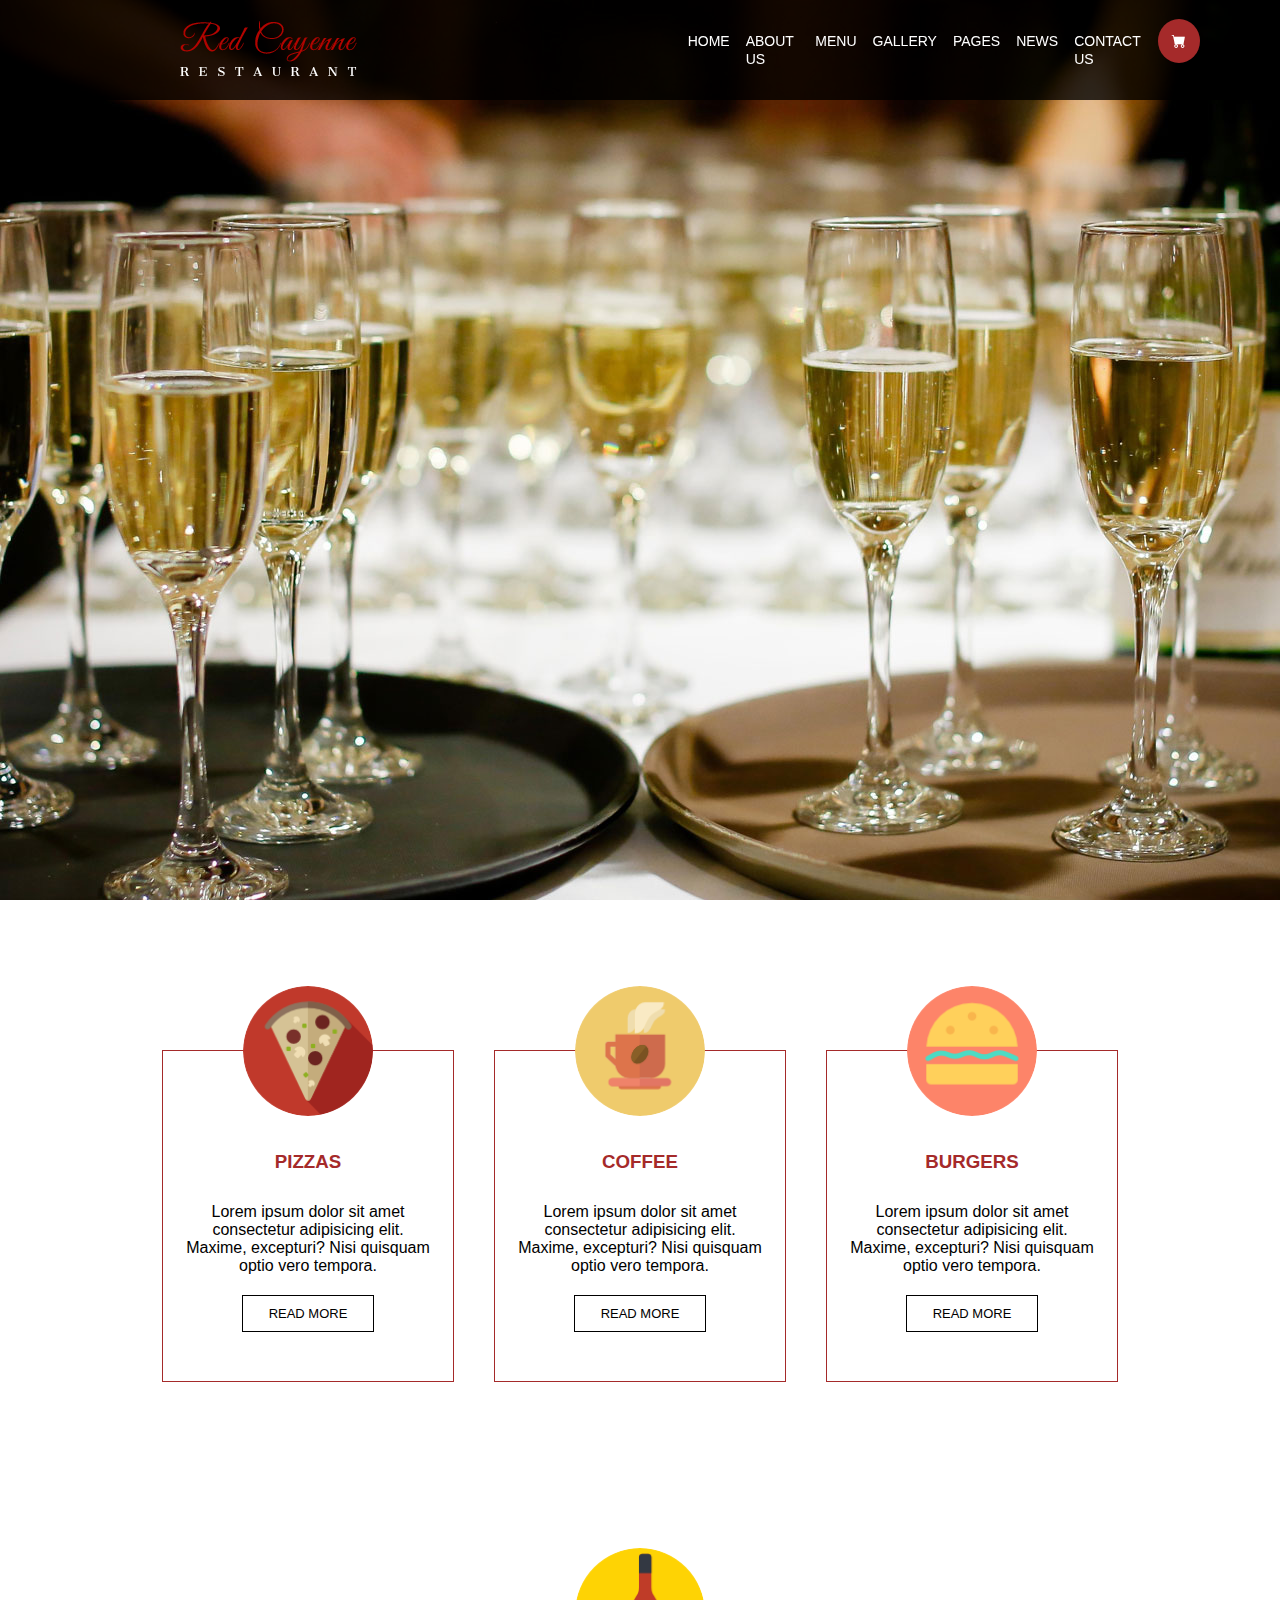
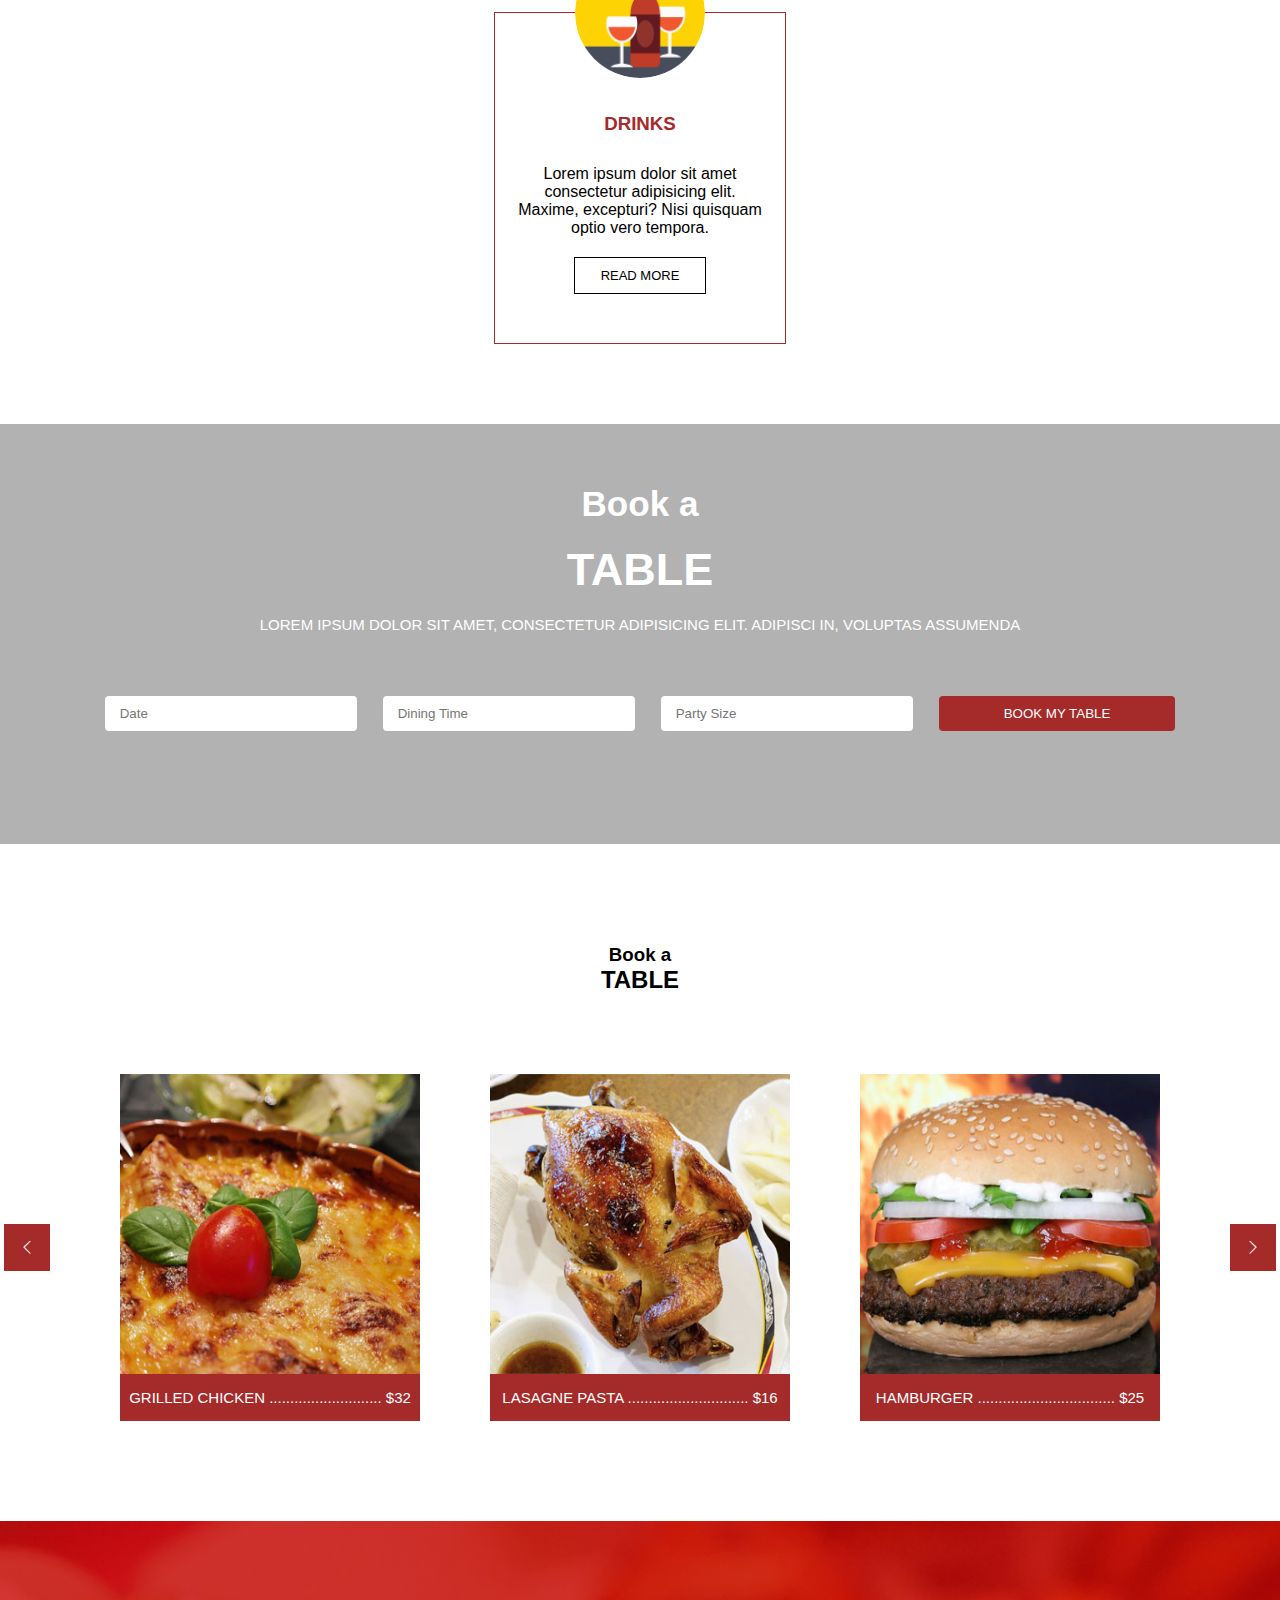
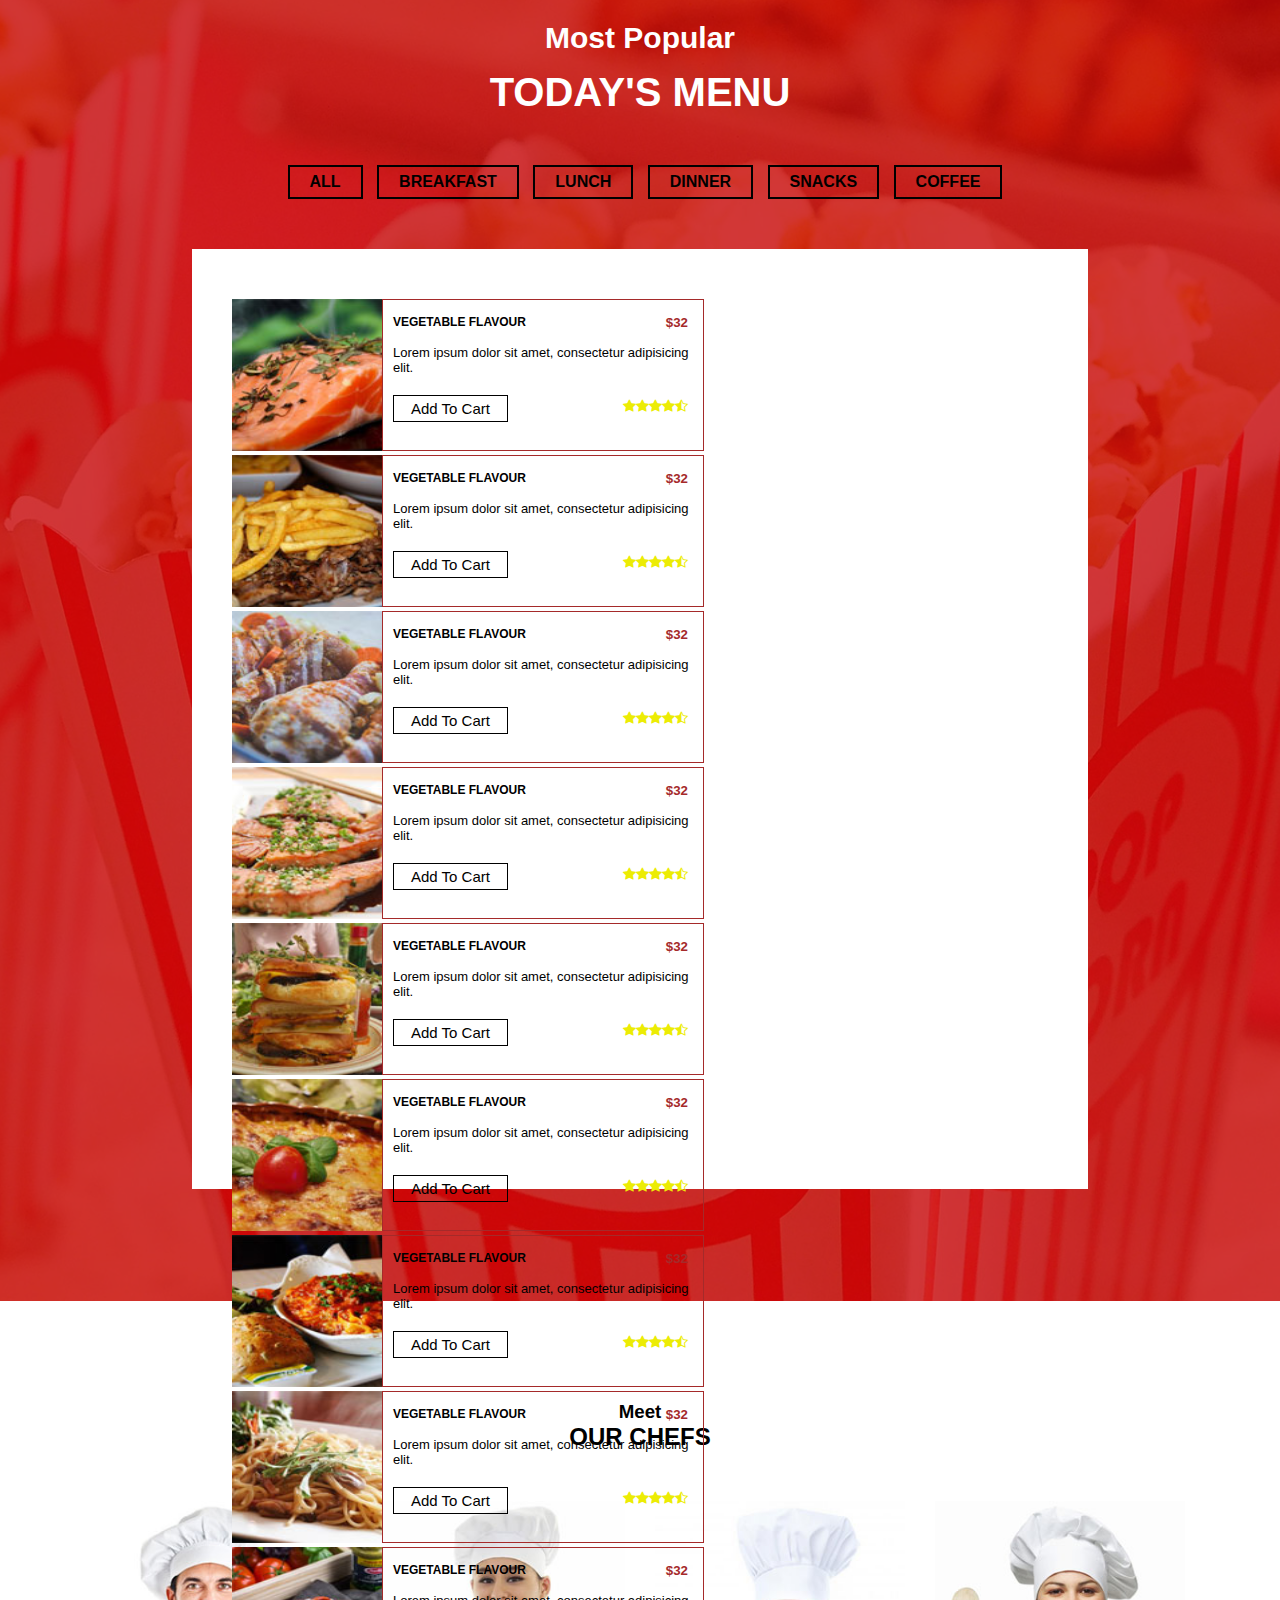
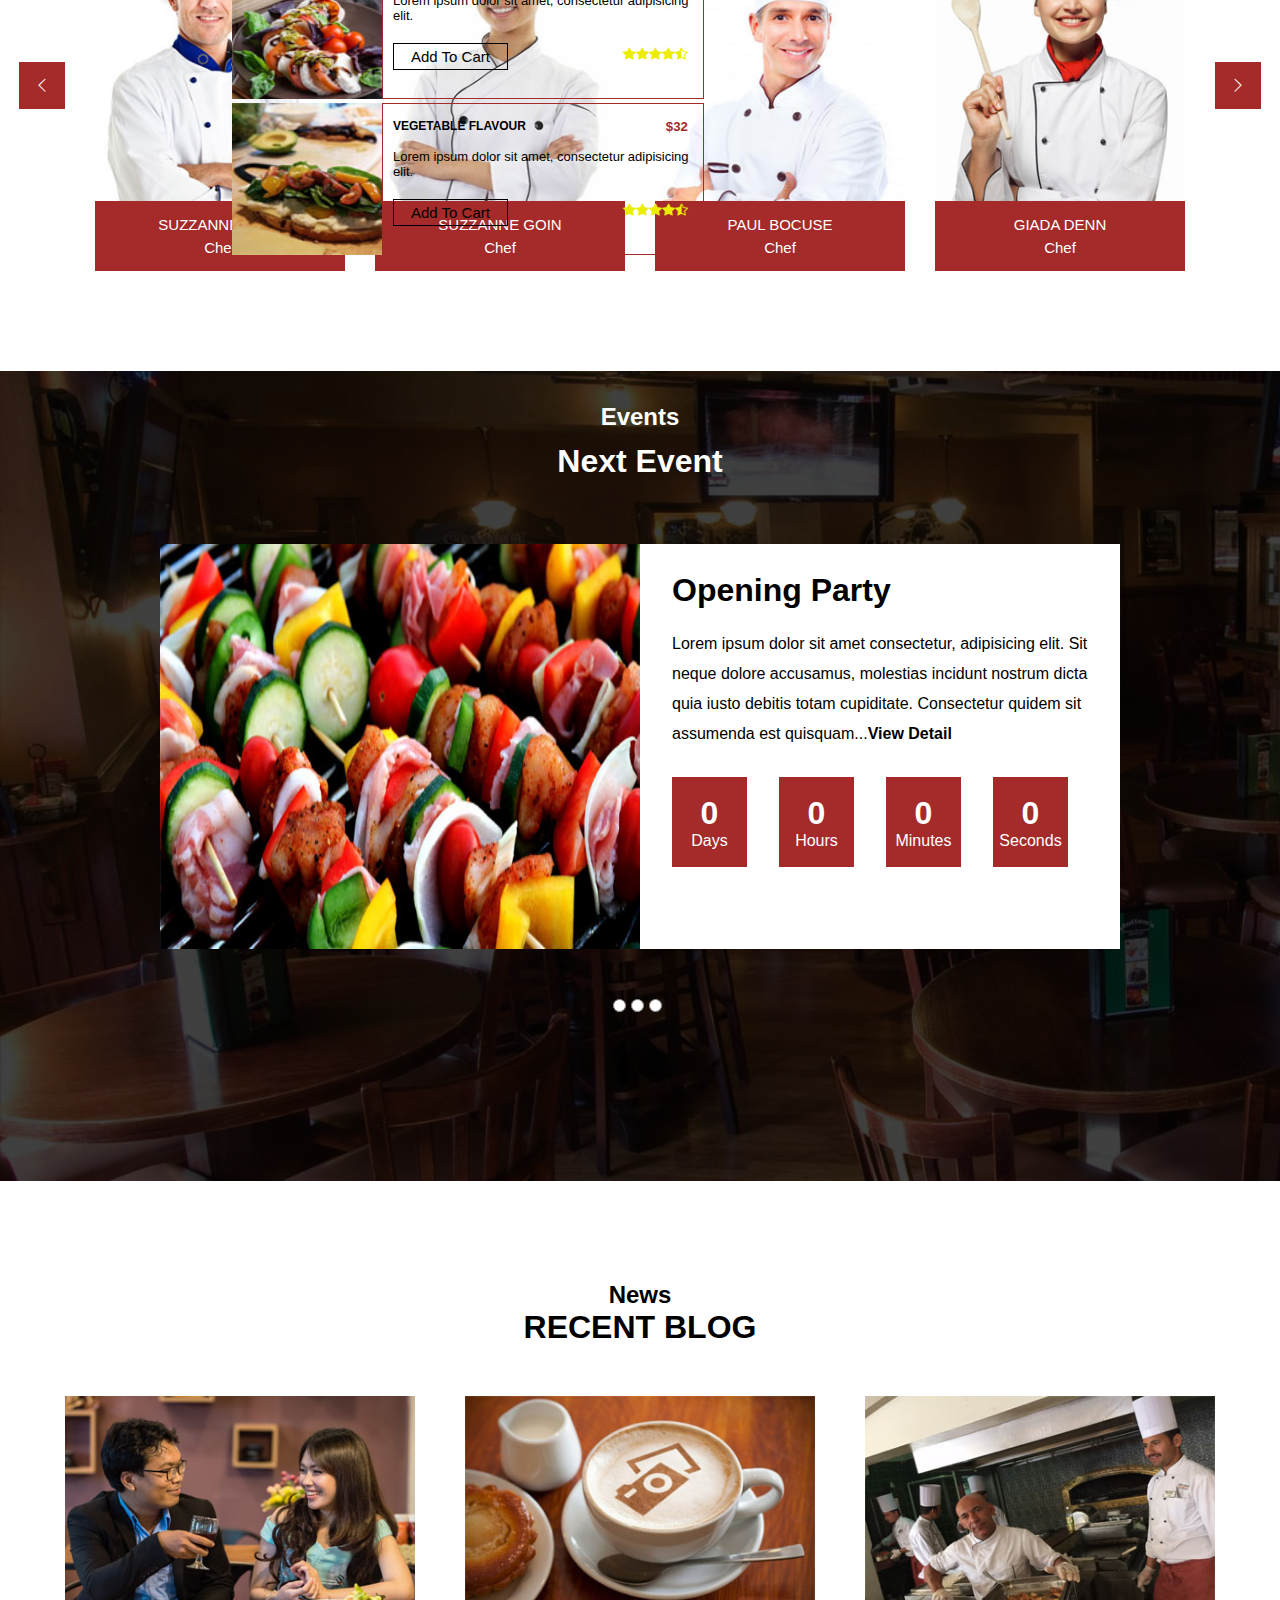
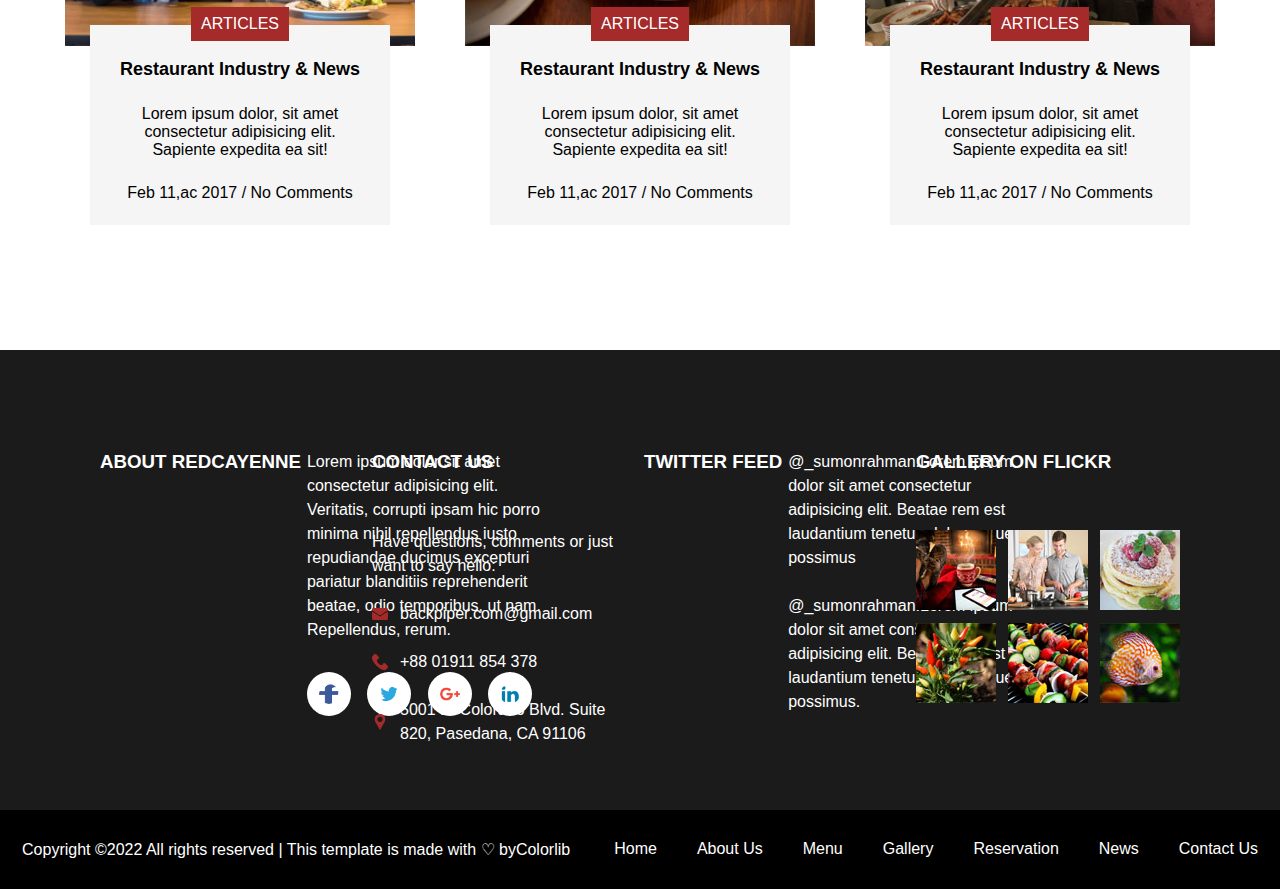
<file: index.html>
<!DOCTYPE html>
<html lang="en">

<head>
    <meta charset="UTF-8">
    <meta http-equiv="X-UA-Compatible" content="IE=edge">
    <meta name="viewport" content="width=device-width, initial-scale=1.0">
    <title>Red Cayenne</title>
    <link rel="stylesheet" href="navbar.css">
    <link rel="stylesheet" href="https://cdn.jsdelivr.net/npm/bootstrap-icons@1.10.2/font/bootstrap-icons.css">
</head>

<body>

    <!-- NAVBAR -->
    <div class="navbar">
        <nav>
            <div class="logo">
                <img src="./src/logo-1.png" alt="">
                <!-- <h2>Red Cayenne </h2>
                <h5>R E S T A U R A N T</h5> -->
            </div>

            <ul class="slide">
                <li><a href="index.html">HOME</a></li>
                <li><a href="about.html">ABOUT US</a></li>
                <li><a href="#">MENU</a></li>
                <li><a href="galeri.html">GALLERY</a></li>
                <li><a href="#">PAGES</a></li>
                <li><a href="blog.html">NEWS</a></li>
                <li><a href="contact.html">CONTACT US</a></li>
                <li><a href="#"><i class="bi bi-cart-fill"></i></a></li>
            </ul>

            <div class="menu-toggle">
                <input id="tes" type="checkbox">
                <span></span>
                <span></span>
                <span></span>
            </div>
            <!-- <div class="content">

            </div> -->
        </nav>
    </div>

    <!-- CARD -->
    <div class="card_luar">
        <div class="card">
            <div class="card-cover cover1">
                <img src="./src/service-1.png" alt="">
            </div>
            <div class="card-content">
                <h3>PIZZAS </h3>
                <p>Lorem ipsum dolor sit amet consectetur adipisicing elit. Maxime, excepturi? Nisi quisquam optio vero
                    tempora.</p>
            </div>
            <a href="">READ MORE</a>
        </div>
        <div class="card">
            <div class="card-cover cover1">
                <img src="./src/service-2.png" alt="">
            </div>
            <div class="card-content">
                <h3>COFFEE</h3>
                <p>Lorem ipsum dolor sit amet consectetur adipisicing elit. Maxime, excepturi? Nisi quisquam optio vero
                    tempora.</p>
            </div>
            <a href="">READ MORE</a>
        </div>
        <div class="card">
            <div class="card-cover cover1">
                <img src="./src/service-3.png" alt="">
            </div>
            <div class="card-content">
                <h3>BURGERS</h3>
                <p>Lorem ipsum dolor sit amet consectetur adipisicing elit. Maxime, excepturi? Nisi quisquam optio vero
                    tempora.</p>
            </div>
            <a href="">READ MORE</a>
        </div>
        <div class="card">
            <div class="card-cover cover1">
                <img src="./src/service-4.png" alt="">
            </div>
            <div class="card-content">
                <h3>DRINKS</h3>
                <p>Lorem ipsum dolor sit amet consectetur adipisicing elit. Maxime, excepturi? Nisi quisquam optio vero
                    tempora.</p>
            </div>
            <a href="">READ MORE</a>
        </div>
    </div>


    <!-- BOOK A TABLE -->


    <div class="table_luar">
        <div class="table_luar1">
            <div class="table_teks">
                <h3>Book a</h3>
                <h2>TABLE</h2>
                <p>Lorem ipsum dolor sit amet, consectetur adipisicing elit. Adipisci in, voluptas assumenda</p>
            </div>
            <div class="table_book">
                <div class="table_input">
                    <input type="datetime" placeholder="Date">
                </div>
                <div class="table_input">
                    <input type="text" placeholder="Dining Time">
                </div>
                <div class="table_input">
                    <input type="text" placeholder="Party Size">
                </div>
                <div class="table_input">
                    <button>BOOK MY TABLE</button>
                </div>
            </div>
        </div>
    </div>



    <!-- MENU -->
    <div class="menu_luar">
        <h3>Book a</h3>
        <h2>TABLE</h2>
        <div class="menu">
            <div class="menu-slide">
                <p><a href="#"><i class="bi bi-chevron-left"></i></a></p>
            </div>
            <div class="foto_menu">
                <a href="#"><img src="./src/Menu_Grid-1.jpg" alt="" class="menu_dalam"></a>
                <h4>GRILLED CHICKEN ........................... $32</h4>
            </div>
            <div class="foto_menu">
                <a href="#"><img src="./src/Menu_Grid-2.jpg" alt="" class="menu_dalam"></a>
                <h4>LASAGNE PASTA ............................. $16</h4>
            </div>
            <div class="foto_menu">
                <a href="#"><img src="./src/Menu_Grid-3.jpg" alt="" class="menu_dalam"></a>
                <h4>HAMBURGER ................................. $25</h4>
            </div>
            <div class="menu-slide">
                <p><a href="#"><i class="bi bi-chevron-right"></i></a></p>
            </div>
        </div>
    </div>


    <!-- LIST MENU -->
    <div class="list_menu">
        <div class="list_luar">
            <h3>Most Popular</h3>
            <h2>TODAY'S MENU</h2>
            <div class="list_pilihan1">
                <ul>
                    <div class="list_pilihan">
                        <a href="">
                            <li>ALL</li>
                        </a>
                    </div>
                    <div class="list_pilihan">
                        <a href="">
                            <li>BREAKFAST</li>
                        </a>
                    </div>
                    <div class="list_pilihan">
                        <a href="">
                            <li>LUNCH</li>
                        </a>
                    </div>
                    <div class="list_pilihan">
                        <a href="">
                            <li>DINNER</li>
                        </a>
                    </div>
                    <div class="list_pilihan">
                        <a href="">
                            <li>SNACKS</li>
                        </a>
                    </div>
                    <div class="list_pilihan">
                        <a href="">
                            <li>COFFEE</li>
                        </a>
                    </div>
                </ul>
            </div>

            <div class="daftar_menu">
                <div class="blog5">
                    <div class="blog4">
                        <img src="./src/recype-1.jpg" alt="">
                    </div>
                    <div class="blog1">
                        <div class="blog2">
                            <h6>VEGETABLE FLAVOUR</h6>
                            <h5>$32</h5>
                        </div>
                        <p>Lorem ipsum dolor sit amet, consectetur adipisicing elit.</p>
                        <div class="blog3">
                            <a href="#">Add To Cart</a>
                            <p><i class="bi bi-star-fill"></i><i class="bi bi-star-fill"></i><i
                                    class="bi bi-star-fill"></i><i class="bi bi-star-fill"></i><i
                                    class="bi bi-star-half"></i></p>
                        </div>
                    </div>
                </div>
                <div class="blog5">
                    <div class="blog4">
                        <img src="./src/recype-2.jpg" alt="">
                    </div>
                    <div class="blog1">
                        <div class="blog2">
                            <h6>VEGETABLE FLAVOUR</h6>
                            <h5>$32</h5>
                        </div>
                        <p>Lorem ipsum dolor sit amet, consectetur adipisicing elit.</p>
                        <div class="blog3">
                            <a href="#">Add To Cart</a>
                            <p><i class="bi bi-star-fill"></i><i class="bi bi-star-fill"></i><i
                                    class="bi bi-star-fill"></i><i class="bi bi-star-fill"></i><i
                                    class="bi bi-star-half"></i></p>
                        </div>
                    </div>
                </div>
                <div class="blog5">
                    <div class="blog4">
                        <img src="./src/recype-3.jpg" alt="">
                    </div>
                    <div class="blog1">
                        <div class="blog2">
                            <h6>VEGETABLE FLAVOUR</h6>
                            <h5>$32</h5>
                        </div>
                        <p>Lorem ipsum dolor sit amet, consectetur adipisicing elit.</p>
                        <div class="blog3">
                            <a href="#">Add To Cart</a>
                            <p><i class="bi bi-star-fill"></i><i class="bi bi-star-fill"></i><i
                                    class="bi bi-star-fill"></i><i class="bi bi-star-fill"></i><i
                                    class="bi bi-star-half"></i></p>
                        </div>
                    </div>
                </div>
                <div class="blog5">
                    <div class="blog4">
                        <img src="./src/recype-4.jpg" alt="">
                    </div>
                    <div class="blog1">
                        <div class="blog2">
                            <h6>VEGETABLE FLAVOUR</h6>
                            <h5>$32</h5>
                        </div>
                        <p>Lorem ipsum dolor sit amet, consectetur adipisicing elit.</p>
                        <div class="blog3">
                            <a href="#">Add To Cart</a>
                            <p><i class="bi bi-star-fill"></i><i class="bi bi-star-fill"></i><i
                                    class="bi bi-star-fill"></i><i class="bi bi-star-fill"></i><i
                                    class="bi bi-star-half"></i></p>
                        </div>
                    </div>
                </div>
                <div class="blog5">
                    <div class="blog4">
                        <img src="./src/recype-5.jpg" alt="">
                    </div>
                    <div class="blog1">
                        <div class="blog2">
                            <h6>VEGETABLE FLAVOUR</h6>
                            <h5>$32</h5>
                        </div>
                        <p>Lorem ipsum dolor sit amet, consectetur adipisicing elit.</p>
                        <div class="blog3">
                            <a href="#">Add To Cart</a>
                            <p><i class="bi bi-star-fill"></i><i class="bi bi-star-fill"></i><i
                                    class="bi bi-star-fill"></i><i class="bi bi-star-fill"></i><i
                                    class="bi bi-star-half"></i></p>
                        </div>
                    </div>
                </div>
                <div class="blog5">
                    <div class="blog4">
                        <img src="./src/recype-6.jpg" alt="">
                    </div>
                    <div class="blog1">
                        <div class="blog2">
                            <h6>VEGETABLE FLAVOUR</h6>
                            <h5>$32</h5>
                        </div>
                        <p>Lorem ipsum dolor sit amet, consectetur adipisicing elit.</p>
                        <div class="blog3">
                            <a href="#">Add To Cart</a>
                            <p><i class="bi bi-star-fill"></i><i class="bi bi-star-fill"></i><i
                                    class="bi bi-star-fill"></i><i class="bi bi-star-fill"></i><i
                                    class="bi bi-star-half"></i></p>
                        </div>
                    </div>
                </div>
                <div class="blog5">
                    <div class="blog4">
                        <img src="./src/recype-7.jpg" alt="">
                    </div>
                    <div class="blog1">
                        <div class="blog2">
                            <h6>VEGETABLE FLAVOUR</h6>
                            <h5>$32</h5>
                        </div>
                        <p>Lorem ipsum dolor sit amet, consectetur adipisicing elit.</p>
                        <div class="blog3">
                            <a href="#">Add To Cart</a>
                            <p><i class="bi bi-star-fill"></i><i class="bi bi-star-fill"></i><i
                                    class="bi bi-star-fill"></i><i class="bi bi-star-fill"></i><i
                                    class="bi bi-star-half"></i></p>
                        </div>
                    </div>
                </div>
                <div class="blog5">
                    <div class="blog4">
                        <img src="./src/recype-8.jpg" alt="">
                    </div>
                    <div class="blog1">
                        <div class="blog2">
                            <h6>VEGETABLE FLAVOUR</h6>
                            <h5>$32</h5>
                        </div>
                        <p>Lorem ipsum dolor sit amet, consectetur adipisicing elit.</p>
                        <div class="blog3">
                            <a href="#">Add To Cart</a>
                            <p><i class="bi bi-star-fill"></i><i class="bi bi-star-fill"></i><i
                                    class="bi bi-star-fill"></i><i class="bi bi-star-fill"></i><i
                                    class="bi bi-star-half"></i></p>
                        </div>
                    </div>
                </div>
                <div class="blog5">
                    <div class="blog4">
                        <img src="./src/recype-9.jpg" alt="">
                    </div>
                    <div class="blog1">
                        <div class="blog2">
                            <h6>VEGETABLE FLAVOUR</h6>
                            <h5>$32</h5>
                        </div>
                        <p>Lorem ipsum dolor sit amet, consectetur adipisicing elit.</p>
                        <div class="blog3">
                            <a href="#">Add To Cart</a>
                            <p><i class="bi bi-star-fill"></i><i class="bi bi-star-fill"></i><i
                                    class="bi bi-star-fill"></i><i class="bi bi-star-fill"></i><i
                                    class="bi bi-star-half"></i></p>
                        </div>
                    </div>
                </div>
                <div class="blog5">
                    <div class="blog4">
                        <img src="./src/recype-10.jpg" alt="">
                    </div>
                    <div class="blog1">
                        <div class="blog2">
                            <h6>VEGETABLE FLAVOUR</h6>
                            <h5>$32</h5>
                        </div>
                        <p>Lorem ipsum dolor sit amet, consectetur adipisicing elit.</p>
                        <div class="blog3">
                            <a href="#">Add To Cart</a>
                            <p><i class="bi bi-star-fill"></i><i class="bi bi-star-fill"></i><i
                                    class="bi bi-star-fill"></i><i class="bi bi-star-fill"></i><i
                                    class="bi bi-star-half"></i></p>
                        </div>
                    </div>
                </div>


                <!-- <div class="blog1">
                    <img src="./src/foto menu.png" alt="">
                    <div class="blog2">
                        <h6>VEGETABLE FLAVOUR</h6>
                        <h5>$32</h5>
                    </div>
                    <p>Lorem ipsum dolor sit amet, consectetur adipisicing elit.</p>
                    <div class="blog3">
                        <a href="#">Add To Cart</a>
                        <p><i class="bi bi-star-fill"></i><i class="bi bi-star-fill"></i><i
                                class="bi bi-star-fill"></i><i class="bi bi-star-fill"></i><i
                                class="bi bi-star-half"></i></p>
                    </div>
                </div>
                <div class="blog1">
                    <img src="./src/foto menu.png" alt="">
                    <div class="blog2">
                        <h6>VEGETABLE FLAVOUR</h6>
                        <h5>$32</h5>
                    </div>
                    <p>Lorem ipsum dolor sit amet, consectetur adipisicing elit.</p>
                    <div class="blog3">
                        <a href="#">Add To Cart</a>
                        <p><i class="bi bi-star-fill"></i><i class="bi bi-star-fill"></i><i
                                class="bi bi-star-fill"></i><i class="bi bi-star-fill"></i><i
                                class="bi bi-star-half"></i></p>
                    </div>
                </div>
                <div class="blog1">
                    <img src="./src/foto menu.png" alt="">
                    <div class="blog2">
                        <h6>VEGETABLE FLAVOUR</h6>
                        <h5>$32</h5>
                    </div>
                    <p>Lorem ipsum dolor sit amet, consectetur adipisicing elit.</p>
                    <div class="blog3">
                        <a href="#">Add To Cart</a>
                        <p><i class="bi bi-star-fill"></i><i class="bi bi-star-fill"></i><i
                                class="bi bi-star-fill"></i><i class="bi bi-star-fill"></i><i
                                class="bi bi-star-half"></i></p>
                    </div>
                </div>
                <div class="blog1">
                    <img src="./src/foto menu.png" alt="">
                    <div class="blog2">
                        <h6>VEGETABLE FLAVOUR</h6>
                        <h5>$32</h5>
                    </div>
                    <p>Lorem ipsum dolor sit amet, consectetur adipisicing elit.</p>
                    <div class="blog3">
                        <a href="#">Add To Cart</a>
                        <p><i class="bi bi-star-fill"></i><i class="bi bi-star-fill"></i><i
                                class="bi bi-star-fill"></i><i class="bi bi-star-fill"></i><i
                                class="bi bi-star-half"></i></p>
                    </div>
                </div>
                <div class="blog1">
                    <img src="./src/foto menu.png" alt="">
                    <div class="blog2">
                        <h6>VEGETABLE FLAVOUR</h6>
                        <h5>$32</h5>
                    </div>
                    <p>Lorem ipsum dolor sit amet, consectetur adipisicing elit.</p>
                    <div class="blog3">
                        <a href="#">Add To Cart</a>
                        <p><i class="bi bi-star-fill"></i><i class="bi bi-star-fill"></i><i
                                class="bi bi-star-fill"></i><i class="bi bi-star-fill"></i><i
                                class="bi bi-star-half"></i></p>
                    </div>
                </div>
                <div class="blog1">
                    <img src="./src/foto menu.png" alt="">
                    <div class="blog2">
                        <h6>VEGETABLE FLAVOUR</h6>
                        <h5>$32</h5>
                    </div>
                    <p>Lorem ipsum dolor sit amet, consectetur adipisicing elit.</p>
                    <div class="blog3">
                        <a href="#">Add To Cart</a>
                        <p><i class="bi bi-star-fill"></i><i class="bi bi-star-fill"></i><i
                                class="bi bi-star-fill"></i><i class="bi bi-star-fill"></i><i
                                class="bi bi-star-half"></i></p>
                    </div>
                </div>
                <div class="blog1">
                    <img src="./src/foto menu.png" alt="">
                    <div class="blog2">
                        <h6>VEGETABLE FLAVOUR</h6>
                        <h5>$32</h5>
                    </div>
                    <p>Lorem ipsum dolor sit amet, consectetur adipisicing elit.</p>
                    <a href="#">Add To Cart</a>
                </div>
                <div class="blog1">
                    <img src="./src/foto menu.png" alt="">
                    <div class="blog2">
                        <h6>VEGETABLE FLAVOUR</h6>
                        <h5>$32</h5>
                    </div>
                    <p>Lorem ipsum dolor sit amet, consectetur adipisicing elit.</p>
                    <div class="blog3">
                        <a href="#">Add To Cart</a>
                        <p><i class="bi bi-star-fill"></i><i class="bi bi-star-fill"></i><i
                                class="bi bi-star-fill"></i><i class="bi bi-star-fill"></i><i
                                class="bi bi-star-half"></i></p>
                    </div>
                </div>
                <div class="blog1">
                    <img src="./src/foto menu.png" alt="">
                    <div class="blog2">
                        <h6>VEGETABLE FLAVOUR</h6>
                        <h5>$32</h5>
                    </div>
                    <p>Lorem ipsum dolor sit amet, consectetur adipisicing elit.</p>
                    <div class="blog3">
                        <a href="#">Add To Cart</a>
                        <p><i class="bi bi-star-fill"></i><i class="bi bi-star-fill"></i><i
                                class="bi bi-star-fill"></i><i class="bi bi-star-fill"></i><i
                                class="bi bi-star-half"></i></p>
                    </div>
                </div> -->
            </div>
        </div>
    </div>




    <!-- CHEFS  -->
    <div class="chef">
        <h3>Meet</h3>
        <h2>OUR CHEFS</h2>
        <div class="chef_luar">
            <div class="chef-slide">
                <p><a href="#"><i class="bi bi-chevron-left"></i></a></p>
            </div>
            <div class="foto_chef">
                <a href="#"><img src="./src/chef-1.jpg" alt="" class="chef_dalam"></a>
                <h4>SUZZANNE GOIN</h4>
                <h5>Chef</h5>
            </div>
            <div class="foto_chef">
                <a href="#"><img src="./src/chef-2.jpg" alt="" class="chef_dalam"></a>
                <h4>SUZZANNE GOIN</h4>
                <h5>Chef</h5>
            </div>
            <div class="foto_chef">
                <a href="#"><img src="./src/chef-3.jpg" alt="" class="chef_dalam"></a>
                <h4>PAUL BOCUSE</h4>
                <h5>Chef</h5>
            </div>
            <div class="foto_chef">
                <a href="#"><img src="./src/chef-4.jpg" alt="" class="chef_dalam"></a>
                <h4>GIADA DENN</h4>
                <h5>Chef</h5>
            </div>
            <div class="chef-slide">
                <p><a href="#"><i class="bi bi-chevron-right"></i></a></p>
            </div>
        </div>
    </div>


    <!-- EVENT -->

    <section id="event">
        <div class="container">
            <div class="title">
                <h2>Events</h2>
                <h1>Next Event</h1>
            </div>
            <div class="card-event">
                <img src="./src/next-event-1.jpg" alt="">
                <div class="count-right">
                    <div class="desc">
                        <h1>Opening Party</h1>
                        <p>Lorem ipsum dolor sit amet consectetur, adipisicing elit. Sit neque dolore accusamus,
                            molestias incidunt nostrum dicta quia iusto debitis totam cupiditate. Consectetur quidem sit
                            assumenda est quisquam...<a href="">View Detail</a></p>
                    </div>
                    <div class="count">
                        <div class="card-count">
                            <h1>0</h1>
                            <p>Days</p>
                        </div>
                        <div class="card-count">
                            <h1>0</h1>
                            <p>Hours</p>
                        </div>
                        <div class="card-count">
                            <h1>0</h1>
                            <p>Minutes</p>
                        </div>
                        <div class="card-count">
                            <h1>0</h1>
                            <p>Seconds</p>
                        </div>
                    </div>
                </div>
            </div>
            <div class="radio">
                <input type="radio" name="satu">
                <input type="radio" name="satu">
                <input type="radio" name="satu">
            </div>
        </div>
    </section>


    <!-- NEWS -->

    <section id="news">
        <div class="container">
            <div class="teks">
                <h2>News</h2>
                <h1>RECENT BLOG</h1>
            </div>
            <div class="card-news">
                <div class="card-news1">
                    <img src="./src/recent-blog-1.jpg" alt="">
                    <div class="card-teks">
                        <a href="#">ARTICLES</a>
                        <h3>Restaurant Industry & News</h3>
                        <p>Lorem ipsum dolor, sit amet consectetur adipisicing elit. Sapiente expedita ea sit!</p>
                        <p>Feb 11,ac 2017 / No Comments</p>
                    </div>
                </div>
                <div class="card-news1">
                    <img src="./src/recent-blog-2.jpg" alt="">
                    <div class="card-teks">
                        <a href="#">ARTICLES</a>
                        <h3>Restaurant Industry & News</h3>
                        <p>Lorem ipsum dolor, sit amet consectetur adipisicing elit. Sapiente expedita ea sit!</p>
                        <p>Feb 11,ac 2017 / No Comments</p>
                    </div>
                </div>
                <div class="card-news1">
                    <img src="./src/recent-blog-3.jpg" alt="">
                    <div class="card-teks">
                        <a href="#">ARTICLES</a>
                        <h3>Restaurant Industry & News</h3>
                        <p>Lorem ipsum dolor, sit amet consectetur adipisicing elit. Sapiente expedita ea sit!</p>
                        <p>Feb 11,ac 2017 / No Comments</p>
                    </div>
                </div>
            </div>
        </div>
    </section>


    <!-- FOOTER  -->

    <section id="footer">
        <div class="container">
            <div class="top">
                <div class="footer-col">
                    <h3>ABOUT REDCAYENNE</h3>
                    <div class="social-links">
                        <p>Lorem ipsum dolor sit amet consectetur adipisicing elit. Veritatis, corrupti ipsam
                            hic porro minima nihil repellendus iusto repudiandae ducimus excepturi pariatur
                            blanditiis reprehenderit beatae, odio temporibus, ut nam. Repellendus, rerum.</p>
                        <a href=""><img src="./src/fb.jpg" alt=""></a>
                        <a href=""><img src="./src/twiter.jpg" alt=""></a>
                        <a href=""><img src="./src/google.jpg" alt=""></a>
                        <a href=""><img src="./src/in.jpg" alt=""></a>
                    </div>
                </div>
                <div class="footer-col">
                    <h3>CONTACT US</h3>
                    <ul class="contacts">
                        <p>Have questions, comments or just want to say hello:</p>
                        <br>
                        <li class="contact">
                            <img src="./src/ico/email.svg" alt="">
                            <a href="">backpiper.com@gmail.com</a>
                        </li><br>
                        <li class="contact">
                            <img src="./src/ico/phone.svg" alt="">
                            <a href="">+88 01911 854 378</a>
                        </li><br>
                        <li class="contact">
                            <img src="./src/ico/pin.svg" alt="">
                            <a href="">5001 E. Colorado Blvd. Suite 820, Pasedana, CA 91106</a>
                        </li>
                    </ul>
                </div>
                <div class="footer-col">
                    <h3>TWITTER FEED</h3>
                    <ul>
                        <li><a href="">@_sumonrahman:</a>Lorem ipsum dolor sit amet consectetur adipisicing
                            elit. Beatae rem est laudantium tenetur, doloremque possimus</li><br>
                        <li><a href="">@_sumonrahman:</a>Lorem ipsum dolor sit amet consectetur adipisicing
                            elit. Beatae rem est laudantium tenetur, doloremque possimus.</li>
                    </ul>
                </div>
                <div class="footer-col">
                    <h3>GALLERY ON FLICKR</h3>
                    <ul class="footerimg">
                        <li><img src="./src/f-w-gallery-1.jpg" alt=""></li>
                        <li><img src="./src/f-w-gallery-2.jpg" alt=""></li>
                        <li><img src="./src/f-w-gallery-3.jpg" alt=""></li>
                    </ul>
                    <ul class="footerimg">
                        <li><img src="./src/f-w-gallery-4.jpg" alt=""></li>
                        <li><img src="./src/f-w-gallery-5.jpg" alt=""></li>
                        <li><img src="./src/f-w-gallery-6.jpg" alt=""></li>
                    </ul>
                </div>
            </div>
            <div class="cr">
                <div class="copy">
                    <p class="copyright">Copyright &copy;2022 All rights reserved | This template is made with
                        &#9825;
                        byColorlib</p>
                </div>
                <div class="rs">
                    <ul class="slide">
                        <li><a href="#">Home</a></li>
                        <li><a href="#">About Us</a></li>
                        <li><a href="#">Menu</a></li>
                        <li><a href="#">Gallery</a></li>
                        <li><a href="#">Reservation</a></li>
                        <li><a href="#">News</a></li>
                        <li><a href="#">Contact Us</a></li>
                    </ul>
                </div>
            </div>
        </div>
    </section>




    <script src="navbar.js"></script>
</body>

</html>
</file>
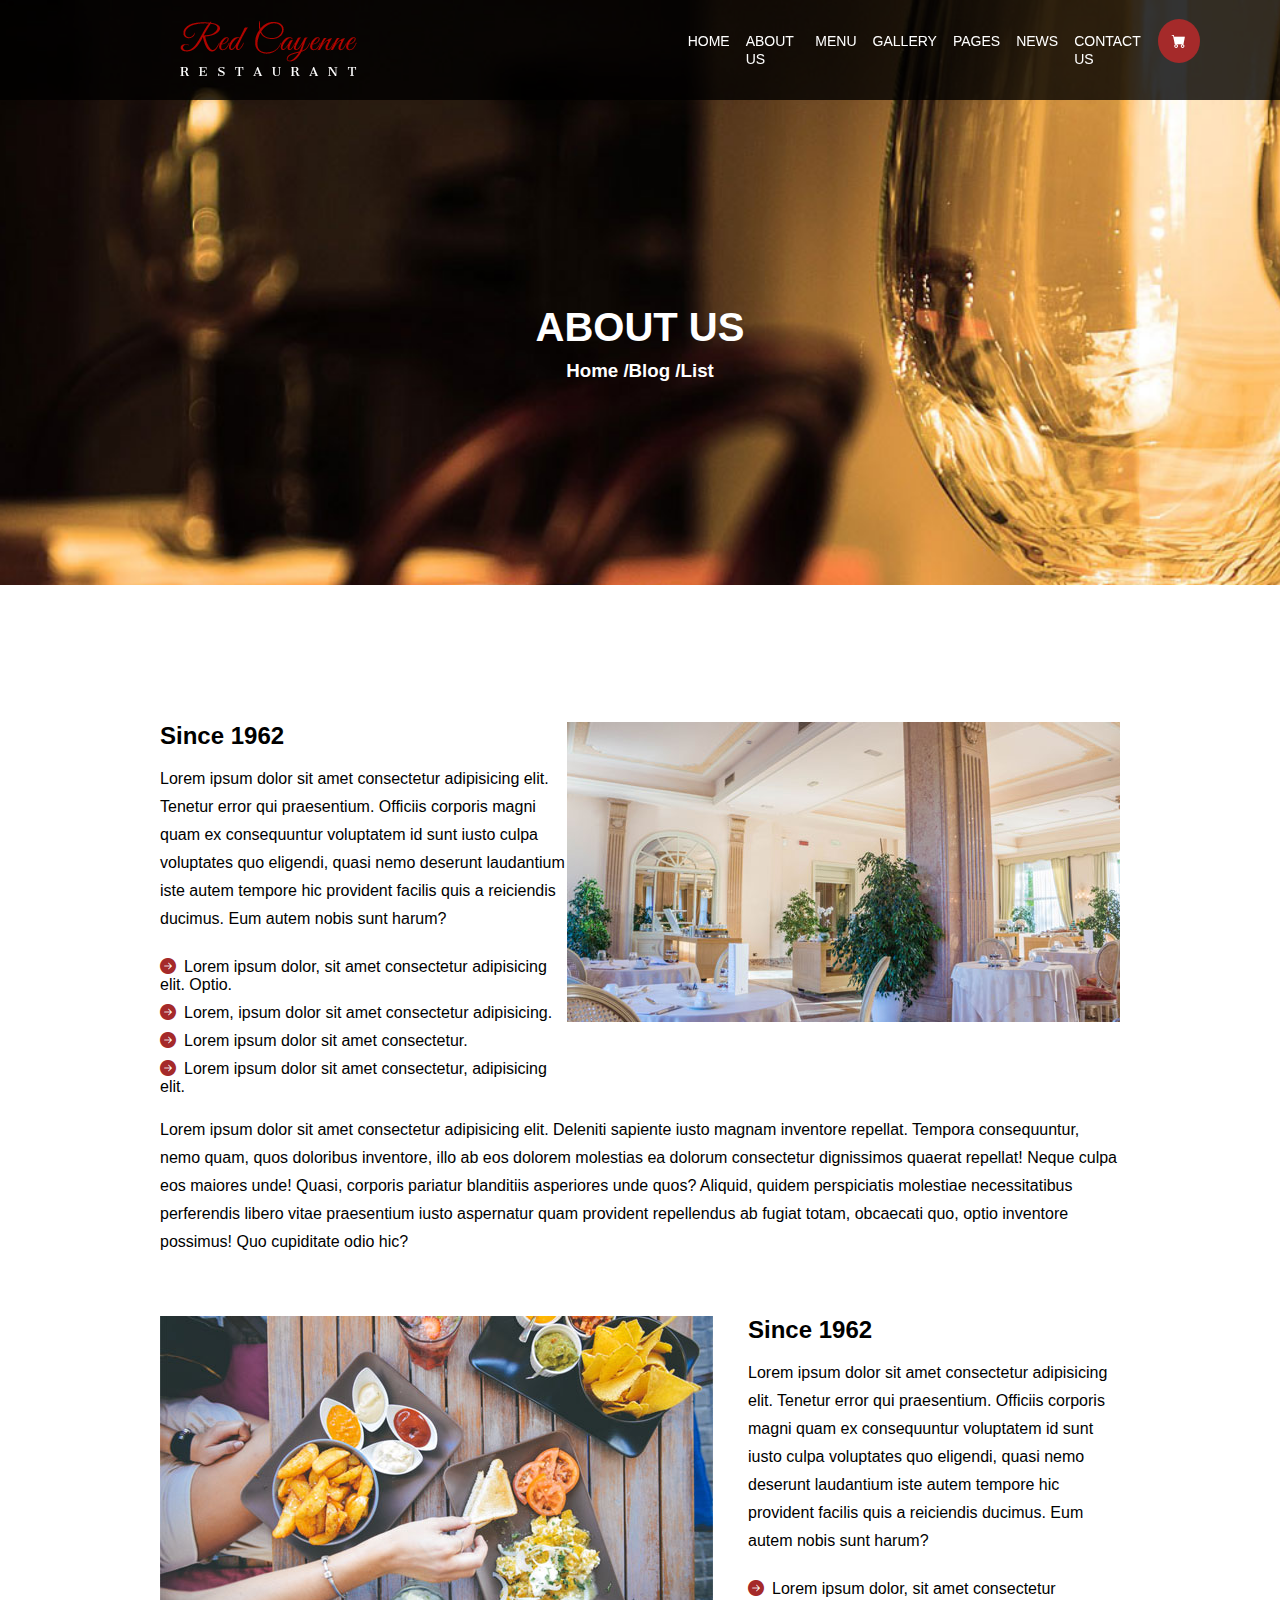
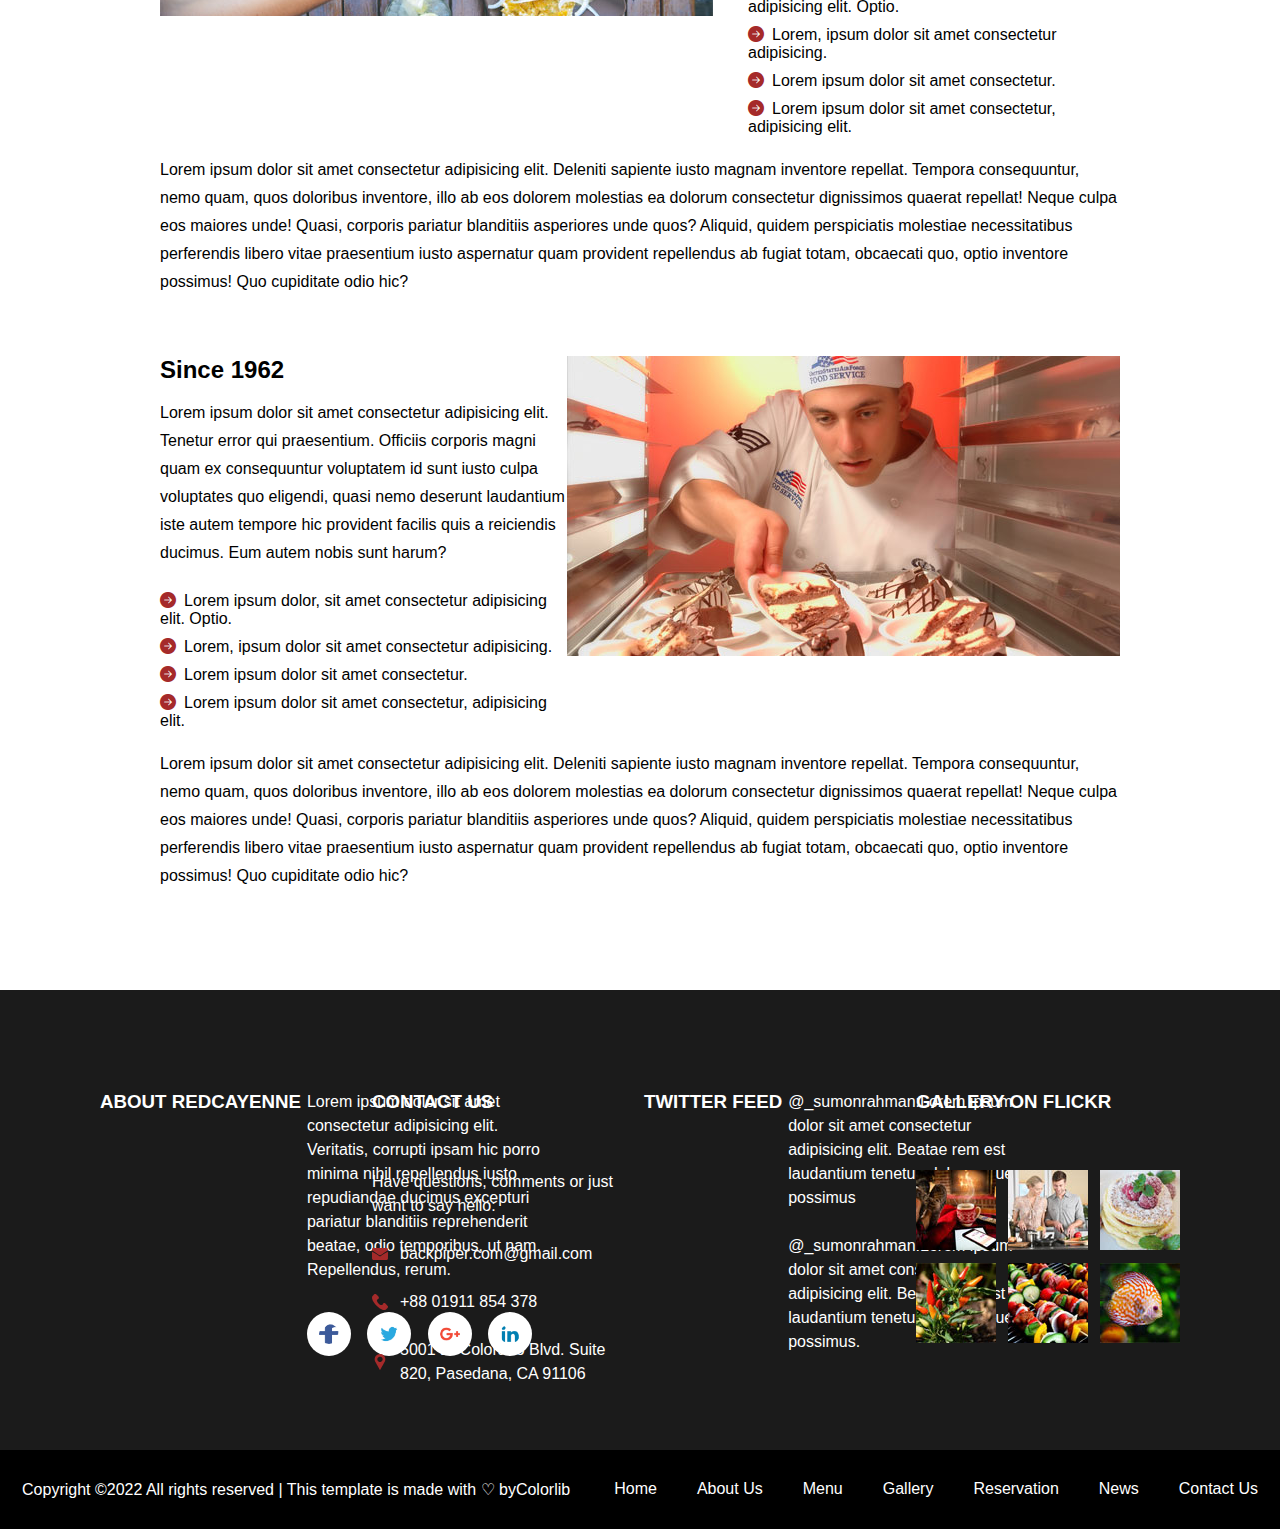
<file: about.html>
<!DOCTYPE html>
<html lang="en">

<head>
    <meta charset="UTF-8">
    <meta http-equiv="X-UA-Compatible" content="IE=edge">
    <meta name="viewport" content="width=device-width, initial-scale=1.0">
    <link rel="stylesheet" href="https://cdn.jsdelivr.net/npm/bootstrap-icons@1.10.2/font/bootstrap-icons.css">
    <link rel="stylesheet" href="about.css">
    <title>Document</title>
</head>

<body>



    <!-- NAVBAR -->
    <div class="navbar">
        <nav>
            <div class="logo">
                <img src="./src/logo-1.png" alt="">
                <!-- <h2>Red Cayenne </h2>
                    <h5>R E S T A U R A N T</h5> -->
            </div>

            <ul class="slide">
                <li><a href="index.html">HOME</a></li>
                <li><a href="about.html">ABOUT US</a></li>
                <li><a href="#">MENU</a></li>
                <li><a href="galeri.html">GALLERY</a></li>
                <li><a href="#">PAGES</a></li>
                <li><a href="blog.html">NEWS</a></li>
                <li><a href="contact.html">CONTACT US</a></li>
                <li><a href="#"><i class="bi bi-cart-fill"></i></a></li>
            </ul>

            <div class="menu-toggle">
                <input id="tes" type="checkbox">
                <span></span>
                <span></span>
                <span></span>
            </div>
        </nav>
    </div>
    <div class="text-nav">
        <h1>ABOUT US</h1>
        <div class="text-nav1">
            <div class="text-nav2">
                <h3><a href=""> Home </a> / </h3>
            </div>
            <div class="text-nav2">
                <h3><a href=""> Blog </a> / </h3>
            </div>
            <div class="text-nav2">
                <h3><a href=""> List</a></h3>
            </div>
        </div>
    </div>




    <!-- CONTENT -->
    <section id="content">
        <div class="text1">
            <div class="text-kiri">
                <h2>Since 1962</h2>
                <p>Lorem ipsum dolor sit amet consectetur adipisicing elit. Tenetur error qui praesentium. Officiis
                    corporis magni quam ex
                    consequuntur voluptatem id sunt iusto culpa voluptates quo eligendi, quasi nemo deserunt
                    laudantium
                    iste autem tempore hic
                    provident facilis quis a reiciendis ducimus. Eum autem nobis sunt harum?</p>
                <ul>
                    <li><i class="bi bi-arrow-right-circle-fill"></i>Lorem ipsum dolor, sit amet consectetur
                        adipisicing
                        elit. Optio.</li>
                    <li><i class="bi bi-arrow-right-circle-fill"></i>Lorem, ipsum dolor sit amet consectetur
                        adipisicing.
                    </li>
                    <li><i class="bi bi-arrow-right-circle-fill"></i>Lorem ipsum dolor sit amet consectetur.</li>
                    <li><i class="bi bi-arrow-right-circle-fill"></i>Lorem ipsum dolor sit amet consectetur,
                        adipisicing
                        elit.</li>
                </ul>
            </div>
            <div class="text-kanan">
                <img src="./src/about-item-1.jpg" alt="">
            </div>
        </div>
        <div class="text-bawah">
            <p>Lorem ipsum dolor sit amet consectetur adipisicing elit. Deleniti sapiente iusto magnam inventore
                repellat. Tempora consequuntur,
                nemo quam, quos doloribus inventore, illo ab eos dolorem molestias ea dolorum consectetur
                dignissimos
                quaerat repellat! Neque
                culpa eos maiores unde! Quasi, corporis pariatur blanditiis asperiores unde quos? Aliquid, quidem
                perspiciatis molestiae
                necessitatibus perferendis libero vitae praesentium iusto aspernatur quam provident repellendus ab
                fugiat totam, obcaecati quo,
                optio inventore possimus! Quo cupiditate odio hic?</p>
        </div>
    </section>
    <section id="content">
        <div class="text1">
            <div class="text-kanan2">
                <img src="./src/about-item-2.jpg" alt="">
            </div>
            <div class="text-kiri">
                <h2>Since 1962</h2>
                <p>Lorem ipsum dolor sit amet consectetur adipisicing elit. Tenetur error qui praesentium. Officiis
                    corporis magni quam ex
                    consequuntur voluptatem id sunt iusto culpa voluptates quo eligendi, quasi nemo deserunt
                    laudantium
                    iste autem tempore hic
                    provident facilis quis a reiciendis ducimus. Eum autem nobis sunt harum?</p>
                <ul>
                    <li><i class="bi bi-arrow-right-circle-fill"></i>Lorem ipsum dolor, sit amet consectetur
                        adipisicing
                        elit. Optio.</li>
                    <li><i class="bi bi-arrow-right-circle-fill"></i>Lorem, ipsum dolor sit amet consectetur
                        adipisicing.
                    </li>
                    <li><i class="bi bi-arrow-right-circle-fill"></i>Lorem ipsum dolor sit amet consectetur.</li>
                    <li><i class="bi bi-arrow-right-circle-fill"></i>Lorem ipsum dolor sit amet consectetur,
                        adipisicing
                        elit.</li>
                </ul>
            </div>

        </div>
        <div class="text-bawah">
            <p>Lorem ipsum dolor sit amet consectetur adipisicing elit. Deleniti sapiente iusto magnam inventore
                repellat. Tempora consequuntur,
                nemo quam, quos doloribus inventore, illo ab eos dolorem molestias ea dolorum consectetur
                dignissimos
                quaerat repellat! Neque
                culpa eos maiores unde! Quasi, corporis pariatur blanditiis asperiores unde quos? Aliquid, quidem
                perspiciatis molestiae
                necessitatibus perferendis libero vitae praesentium iusto aspernatur quam provident repellendus ab
                fugiat totam, obcaecati quo,
                optio inventore possimus! Quo cupiditate odio hic?</p>
        </div>
    </section>
    <section id="content">
        <div class="text1">
            <div class="text-kiri">
                <h2>Since 1962</h2>
                <p>Lorem ipsum dolor sit amet consectetur adipisicing elit. Tenetur error qui praesentium. Officiis
                    corporis magni quam ex
                    consequuntur voluptatem id sunt iusto culpa voluptates quo eligendi, quasi nemo deserunt
                    laudantium
                    iste autem tempore hic
                    provident facilis quis a reiciendis ducimus. Eum autem nobis sunt harum?</p>
                <ul>
                    <li><i class="bi bi-arrow-right-circle-fill"></i>Lorem ipsum dolor, sit amet consectetur
                        adipisicing
                        elit. Optio.</li>
                    <li><i class="bi bi-arrow-right-circle-fill"></i>Lorem, ipsum dolor sit amet consectetur
                        adipisicing.
                    </li>
                    <li><i class="bi bi-arrow-right-circle-fill"></i>Lorem ipsum dolor sit amet consectetur.</li>
                    <li><i class="bi bi-arrow-right-circle-fill"></i>Lorem ipsum dolor sit amet consectetur,
                        adipisicing
                        elit.</li>
                </ul>
            </div>
            <div class="text-kanan">
                <img src="./src/about-item-3.jpg" alt="">
            </div>
        </div>
        <div class="text-bawah">
            <p>Lorem ipsum dolor sit amet consectetur adipisicing elit. Deleniti sapiente iusto magnam inventore
                repellat. Tempora consequuntur,
                nemo quam, quos doloribus inventore, illo ab eos dolorem molestias ea dolorum consectetur
                dignissimos
                quaerat repellat! Neque
                culpa eos maiores unde! Quasi, corporis pariatur blanditiis asperiores unde quos? Aliquid, quidem
                perspiciatis molestiae
                necessitatibus perferendis libero vitae praesentium iusto aspernatur quam provident repellendus ab
                fugiat totam, obcaecati quo,
                optio inventore possimus! Quo cupiditate odio hic?</p>
        </div>
    </section>









    <!-- FOOTER -->
    <section id="footer">
        <div class="container">
            <div class="top">
                <div class="footer-col">
                    <h3>ABOUT REDCAYENNE</h3>
                    <div class="social-links">
                        <p>Lorem ipsum dolor sit amet consectetur adipisicing elit. Veritatis, corrupti ipsam
                            hic porro minima nihil repellendus iusto repudiandae ducimus excepturi pariatur
                            blanditiis reprehenderit beatae, odio temporibus, ut nam. Repellendus, rerum.</p>
                        <a href=""><img src="./src/fb.jpg" alt=""></a>
                        <a href=""><img src="./src/twiter.jpg" alt=""></a>
                        <a href=""><img src="./src/google.jpg" alt=""></a>
                        <a href=""><img src="./src/in.jpg" alt=""></a>
                    </div>
                </div>
                <div class="footer-col">
                    <h3>CONTACT US</h3>
                    <ul class="contacts">
                        <p>Have questions, comments or just want to say hello:</p>
                        <br>
                        <li class="contact">
                            <img src="./src/ico/email.svg" alt="">
                            <a href="">backpiper.com@gmail.com</a>
                        </li><br>
                        <li class="contact">
                            <img src="./src/ico/phone.svg" alt="">
                            <a href="">+88 01911 854 378</a>
                        </li><br>
                        <li class="contact">
                            <img src="./src/ico/pin.svg" alt="">
                            <a href="">5001 E. Colorado Blvd. Suite 820, Pasedana, CA 91106</a>
                        </li>
                    </ul>
                </div>
                <div class="footer-col">
                    <h3>TWITTER FEED</h3>
                    <ul>
                        <li><a href="">@_sumonrahman:</a>Lorem ipsum dolor sit amet consectetur adipisicing
                            elit. Beatae rem est laudantium tenetur, doloremque possimus</li><br>
                        <li><a href="">@_sumonrahman:</a>Lorem ipsum dolor sit amet consectetur adipisicing
                            elit. Beatae rem est laudantium tenetur, doloremque possimus.</li>
                    </ul>
                </div>
                <div class="footer-col">
                    <h3>GALLERY ON FLICKR</h3>
                    <ul class="footerimg">
                        <li><img src="./src/f-w-gallery-1.jpg" alt=""></li>
                        <li><img src="./src/f-w-gallery-2.jpg" alt=""></li>
                        <li><img src="./src/f-w-gallery-3.jpg" alt=""></li>
                    </ul>
                    <ul class="footerimg">
                        <li><img src="./src/f-w-gallery-4.jpg" alt=""></li>
                        <li><img src="./src/f-w-gallery-5.jpg" alt=""></li>
                        <li><img src="./src/f-w-gallery-6.jpg" alt=""></li>
                    </ul>
                </div>
            </div>
            <div class="cr">
                <div class="copy">
                    <p class="copyright">Copyright &copy;2022 All rights reserved | This template is made with
                        &#9825;
                        byColorlib</p>
                </div>
                <div class="rs">
                    <ul class="slide">
                        <li><a href="#">Home</a></li>
                        <li><a href="#">About Us</a></li>
                        <li><a href="#">Menu</a></li>
                        <li><a href="#">Gallery</a></li>
                        <li><a href="#">Reservation</a></li>
                        <li><a href="#">News</a></li>
                        <li><a href="#">Contact Us</a></li>
                    </ul>
                </div>
            </div>
        </div>
    </section>



    <script src="navbar.js"></script>


</body>

</html>
</file>
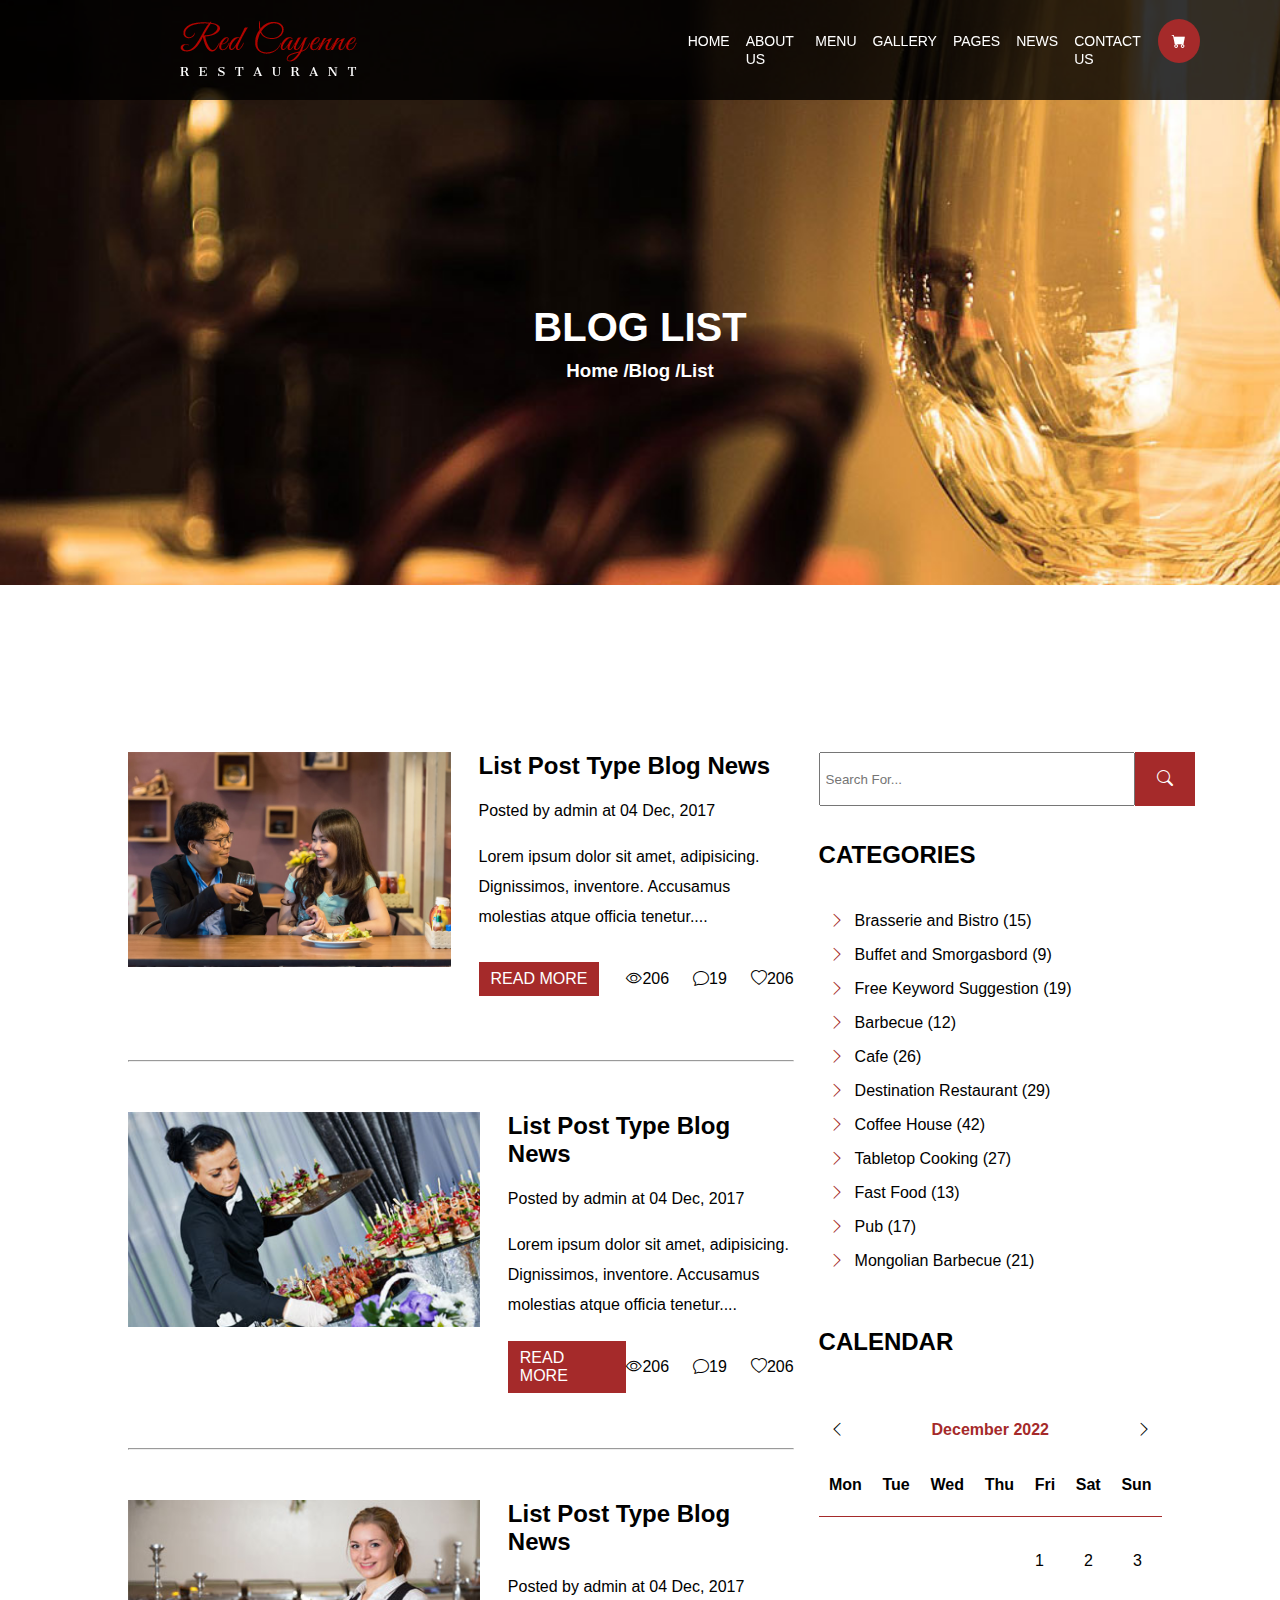
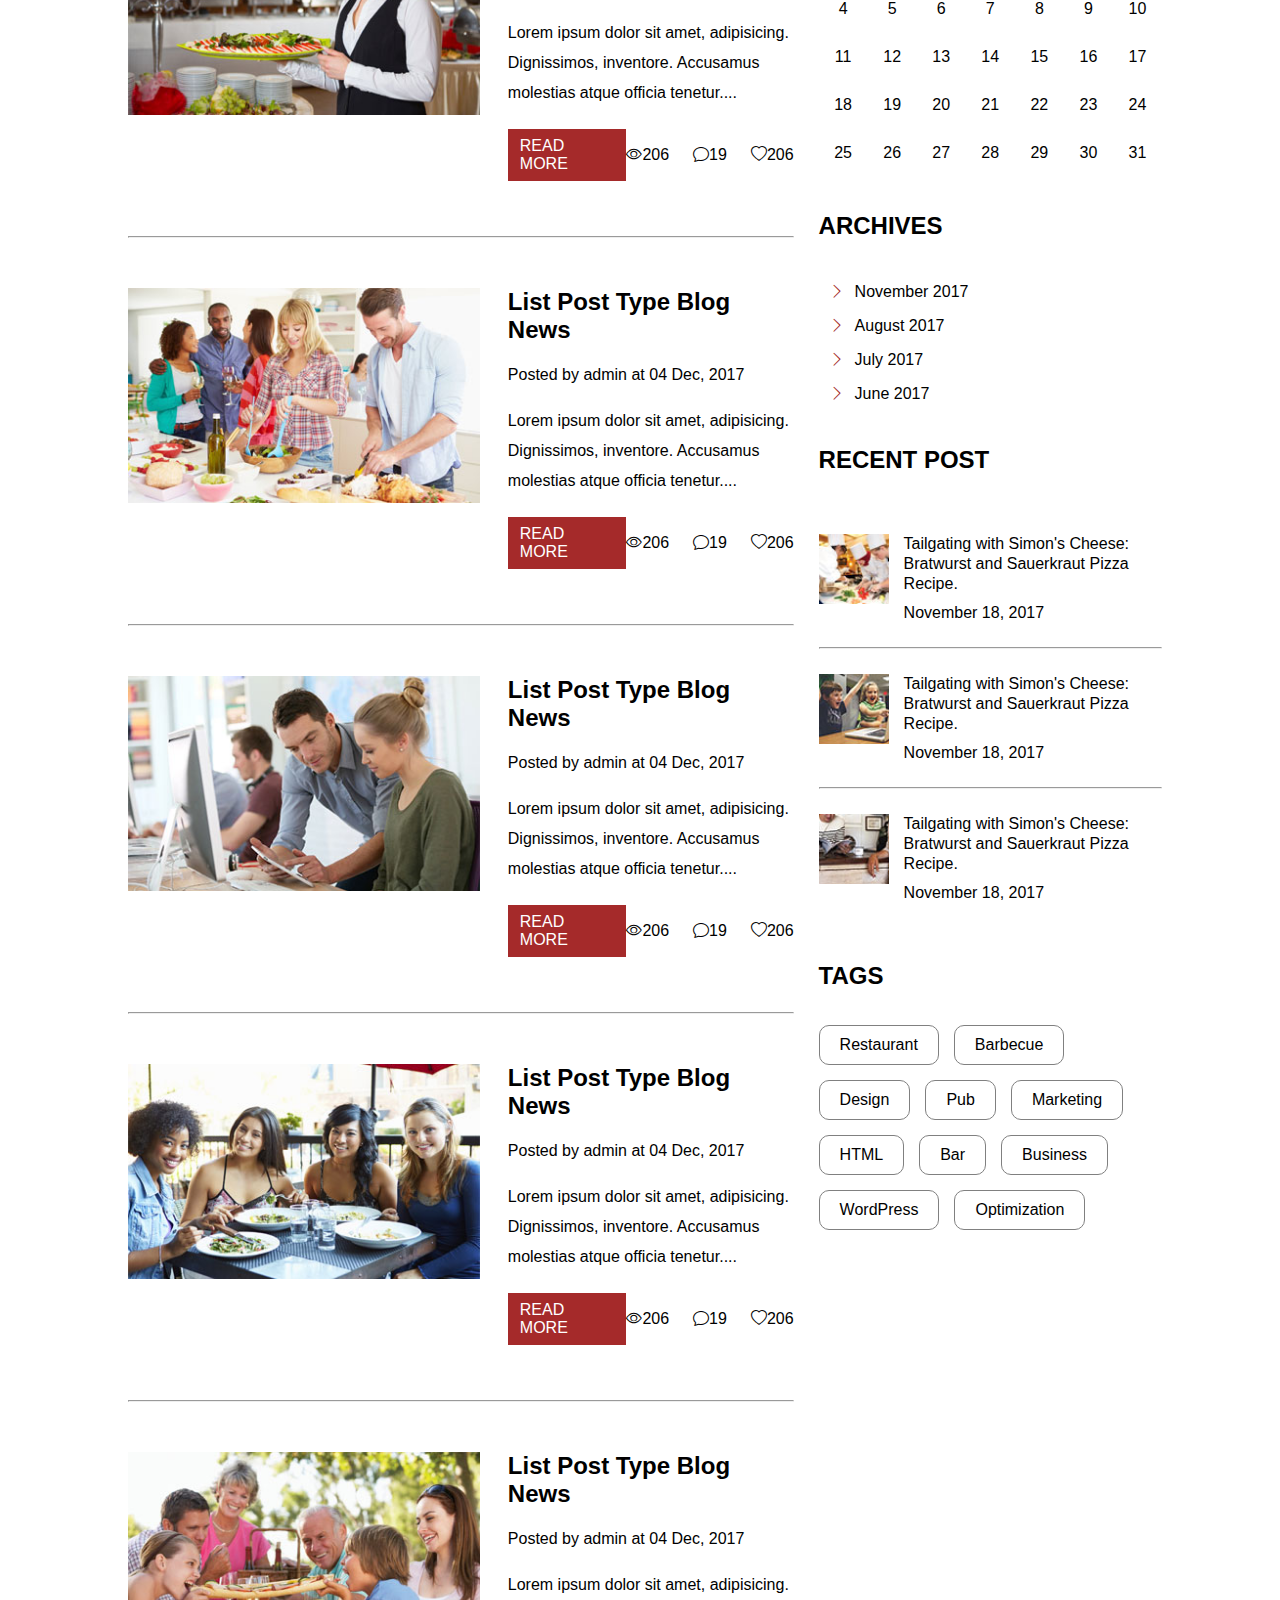
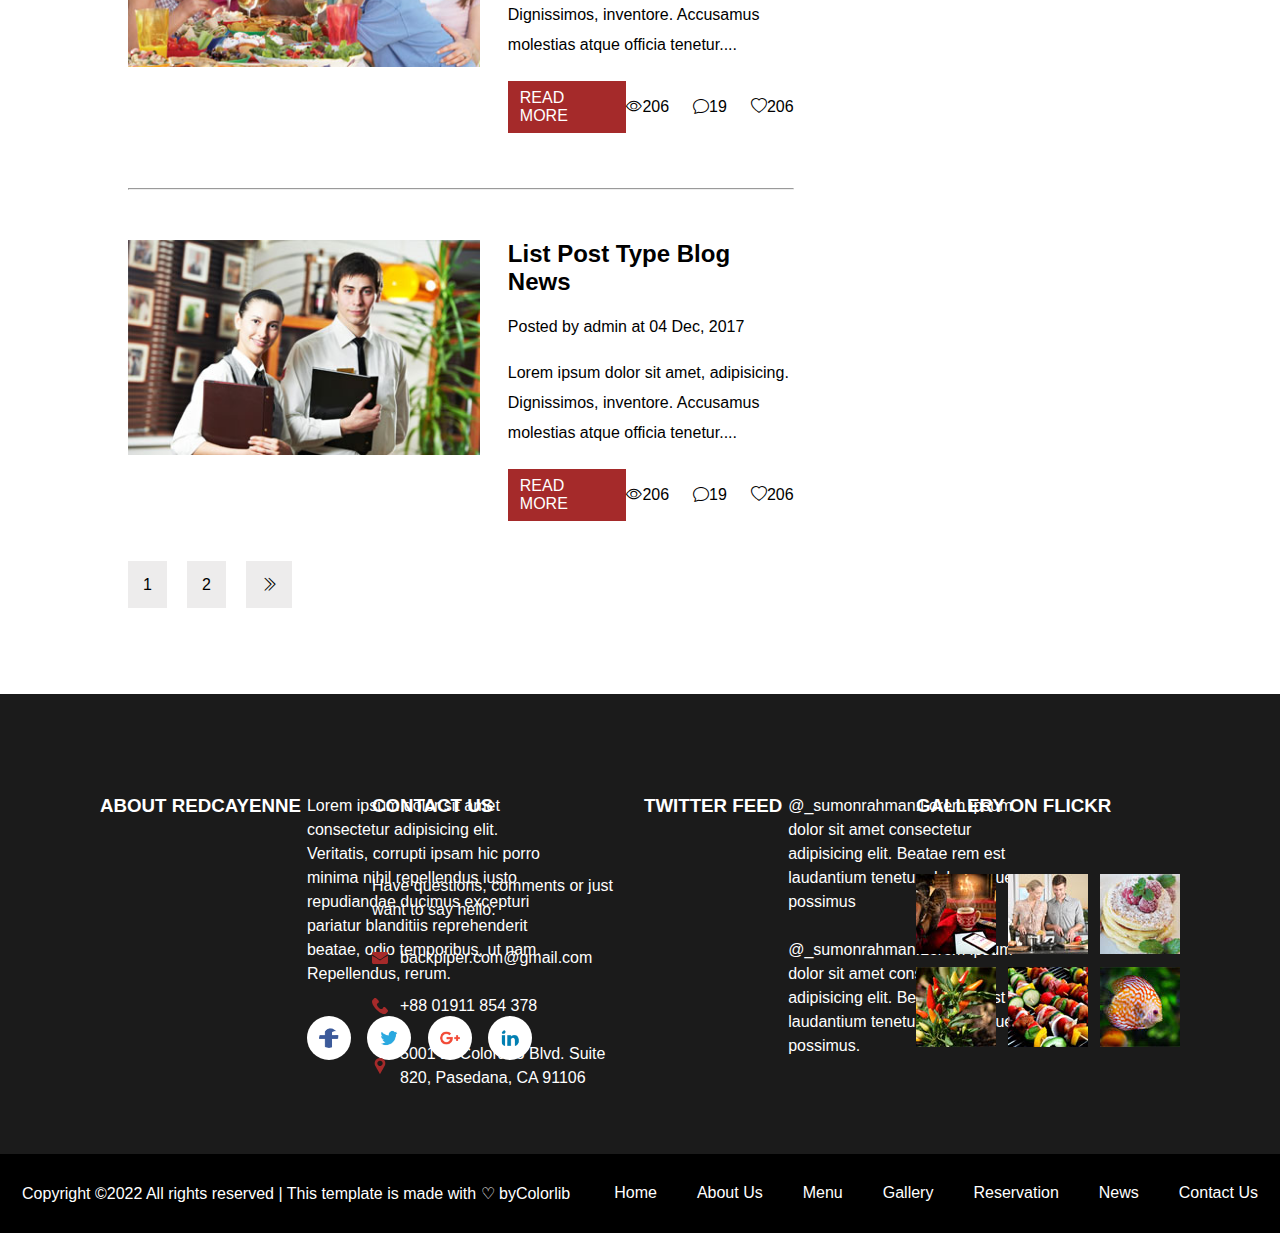
<file: blog.html>
<!DOCTYPE html>
<html lang="en">

<head>
    <meta charset="UTF-8">
    <meta http-equiv="X-UA-Compatible" content="IE=edge">
    <meta name="viewport" content="width=device-width, initial-scale=1.0">
    <link rel="stylesheet" href="blog.css">
    <link rel="stylesheet" href="https://cdn.jsdelivr.net/npm/bootstrap-icons@1.10.2/font/bootstrap-icons.css">
    <title>Document</title>
</head>

<body>


    <!-- NAVBAR -->
    <div class="navbar">
        <nav>
            <div class="logo">
                <img src="./src/logo-1.png" alt="">
                <!-- <h2>Red Cayenne </h2>
                <h5>R E S T A U R A N T</h5> -->
            </div>

            <ul class="slide">
                <li><a href="index.html">HOME</a></li>
                <li><a href="about.html">ABOUT US</a></li>
                <li><a href="#">MENU</a></li>
                <li><a href="galeri.html">GALLERY</a></li>
                <li><a href="#">PAGES</a></li>
                <li><a href="blog.html">NEWS</a></li>
                <li><a href="contact.html">CONTACT US</a></li>
                <li><a href="#"><i class="bi bi-cart-fill"></i></a></li>
            </ul>

            <div class="menu-toggle">
                <input id="tes" type="checkbox">
                <span></span>
                <span></span>
                <span></span>
            </div>
        </nav>
    </div>

    <div class="text-nav">
        <h1>BLOG LIST</h1>
        <div class="text-nav1">
            <div class="text-nav2">
                <h3><a href=""> Home </a> / </h3>
            </div>
            <div class="text-nav2">
                <h3><a href=""> Blog </a> / </h3>
            </div>
            <div class="text-nav2">
                <h3><a href=""> List</a></h3>
            </div>
        </div>
    </div>



    <!-- CONTENT -->


    <section id="blog">
        <section id="content">
            <div class="kiri">
                <div class="list">
                    <img src="./src/blog-list-1.jpg " alt="">
                    <div class="list-text">
                        <h2>List Post Type Blog News</h2>
                        <p>Posted by admin at 04 Dec, 2017</p>
                        <p>Lorem ipsum dolor sit amet, adipisicing. Dignissimos, inventore.
                            Accusamus molestias atque officia tenetur....</p>
                        <div class="list-icon">
                            <a href="#">READ MORE</a>
                            <div class="list-icon1">
                                <div class="list-icon2">
                                    <p><i class="bi bi-eye"></i></p>
                                    <p> 206</p>
                                </div>
                                <div class="list-icon2">
                                    <p><i class="bi bi-chat"></i></p>
                                    <p> 19</p>
                                </div>
                                <div class="list-icon2">
                                    <p><i class="bi bi-heart"></i></p>
                                    <p>206</p>
                                </div>
                            </div>
                        </div>
                    </div>
                </div>
                <hr>
                <div class="list">
                    <img src="./src/blog-list-2.jpg " alt="">
                    <div class="list-text">
                        <h2>List Post Type Blog News</h2>
                        <p>Posted by admin at 04 Dec, 2017</p>
                        <p>Lorem ipsum dolor sit amet, adipisicing. Dignissimos, inventore.
                            Accusamus molestias atque officia tenetur....</p>
                        <div class="list-icon">
                            <a href="#">READ MORE</a>
                            <div class="list-icon1">
                                <div class="list-icon2">
                                    <p><i class="bi bi-eye"></i></p>
                                    <p> 206</p>
                                </div>
                                <div class="list-icon2">
                                    <p><i class="bi bi-chat"></i></p>
                                    <p> 19</p>
                                </div>
                                <div class="list-icon2">
                                    <p><i class="bi bi-heart"></i></p>
                                    <p>206</p>
                                </div>
                            </div>
                        </div>
                    </div>
                </div>
                <hr>
                <div class="list">
                    <img src="./src/blog-list-3.jpg " alt="">
                    <div class="list-text">
                        <h2>List Post Type Blog News</h2>
                        <p>Posted by admin at 04 Dec, 2017</p>
                        <p>Lorem ipsum dolor sit amet, adipisicing. Dignissimos, inventore.
                            Accusamus molestias atque officia tenetur....</p>
                        <div class="list-icon">
                            <a href="#">READ MORE</a>
                            <div class="list-icon1">
                                <div class="list-icon2">
                                    <p><i class="bi bi-eye"></i></p>
                                    <p> 206</p>
                                </div>
                                <div class="list-icon2">
                                    <p><i class="bi bi-chat"></i></p>
                                    <p> 19</p>
                                </div>
                                <div class="list-icon2">
                                    <p><i class="bi bi-heart"></i></p>
                                    <p>206</p>
                                </div>
                            </div>
                        </div>
                    </div>
                </div>
                <hr>
                <div class="list">
                    <img src="./src/blog-list-4.jpg " alt="">
                    <div class="list-text">
                        <h2>List Post Type Blog News</h2>
                        <p>Posted by admin at 04 Dec, 2017</p>
                        <p>Lorem ipsum dolor sit amet, adipisicing. Dignissimos, inventore.
                            Accusamus molestias atque officia tenetur....</p>
                        <div class="list-icon">
                            <a href="#">READ MORE</a>
                            <div class="list-icon1">
                                <div class="list-icon2">
                                    <p><i class="bi bi-eye"></i></p>
                                    <p> 206</p>
                                </div>
                                <div class="list-icon2">
                                    <p><i class="bi bi-chat"></i></p>
                                    <p> 19</p>
                                </div>
                                <div class="list-icon2">
                                    <p><i class="bi bi-heart"></i></p>
                                    <p>206</p>
                                </div>
                            </div>
                        </div>
                    </div>
                </div>
                <hr>
                <div class="list">
                    <img src="./src/blog-list-5.jpg " alt="">
                    <div class="list-text">
                        <h2>List Post Type Blog News</h2>
                        <p>Posted by admin at 04 Dec, 2017</p>
                        <p>Lorem ipsum dolor sit amet, adipisicing. Dignissimos, inventore.
                            Accusamus molestias atque officia tenetur....</p>
                        <div class="list-icon">
                            <a href="#">READ MORE</a>
                            <div class="list-icon1">
                                <div class="list-icon2">
                                    <p><i class="bi bi-eye"></i></p>
                                    <p> 206</p>
                                </div>
                                <div class="list-icon2">
                                    <p><i class="bi bi-chat"></i></p>
                                    <p> 19</p>
                                </div>
                                <div class="list-icon2">
                                    <p><i class="bi bi-heart"></i></p>
                                    <p>206</p>
                                </div>
                            </div>
                        </div>
                    </div>
                </div>
                <hr>
                <div class="list">
                    <img src="./src/blog-list-6.jpg " alt="">
                    <div class="list-text">
                        <h2>List Post Type Blog News</h2>
                        <p>Posted by admin at 04 Dec, 2017</p>
                        <p>Lorem ipsum dolor sit amet, adipisicing. Dignissimos, inventore.
                            Accusamus molestias atque officia tenetur....</p>
                        <div class="list-icon">
                            <a href="#">READ MORE</a>
                            <div class="list-icon1">
                                <div class="list-icon2">
                                    <p><i class="bi bi-eye"></i></p>
                                    <p> 206</p>
                                </div>
                                <div class="list-icon2">
                                    <p><i class="bi bi-chat"></i></p>
                                    <p> 19</p>
                                </div>
                                <div class="list-icon2">
                                    <p><i class="bi bi-heart"></i></p>
                                    <p>206</p>
                                </div>
                            </div>
                        </div>
                    </div>
                </div>
                <hr>
                <div class="list">
                    <img src="./src/blog-list-7.jpg " alt="">
                    <div class="list-text">
                        <h2>List Post Type Blog News</h2>
                        <p>Posted by admin at 04 Dec, 2017</p>
                        <p>Lorem ipsum dolor sit amet, adipisicing. Dignissimos, inventore.
                            Accusamus molestias atque officia tenetur....</p>
                        <div class="list-icon">
                            <a href="#">READ MORE</a>
                            <div class="list-icon1">
                                <div class="list-icon2">
                                    <p><i class="bi bi-eye"></i></p>
                                    <p> 206</p>
                                </div>
                                <div class="list-icon2">
                                    <p><i class="bi bi-chat"></i></p>
                                    <p> 19</p>
                                </div>
                                <div class="list-icon2">
                                    <p><i class="bi bi-heart"></i></p>
                                    <p>206</p>
                                </div>
                            </div>
                        </div>
                    </div>
                </div>
                <hr>
                <div class="list">
                    <img src="./src/blog-list-8.jpg " alt="">
                    <div class="list-text">
                        <h2>List Post Type Blog News</h2>
                        <p>Posted by admin at 04 Dec, 2017</p>
                        <p>Lorem ipsum dolor sit amet, adipisicing. Dignissimos, inventore.
                            Accusamus molestias atque officia tenetur....</p>
                        <div class="list-icon">
                            <a href="#">READ MORE</a>
                            <div class="list-icon1">
                                <div class="list-icon2">
                                    <p><i class="bi bi-eye"></i></p>
                                    <p> 206</p>
                                </div>
                                <div class="list-icon2">
                                    <p><i class="bi bi-chat"></i></p>
                                    <p> 19</p>
                                </div>
                                <div class="list-icon2">
                                    <p><i class="bi bi-heart"></i></p>
                                    <p>206</p>
                                </div>
                            </div>
                        </div>
                    </div>
                </div>
            </div>
            <section id="nomor">
                <div class="container">
                    <p><a href="#">1</a></p>
                    <p><a href="#">2</a></p>
                    <p><a href="#"><i class="bi bi-chevron-double-right"></i></a></p>
                </div>
            </section>
        </section>




        <section id="search">
            <div class="kanan">
                <div class="cari">
                    <input type="search" placeholder="Search For... ">
                    <a href="#"><i class="bi bi-search"></i></a>
                </div>
                <div class="kategori">
                    <h2>CATEGORIES</h2>
                    <ul>
                        <a href="#">
                            <li><i class="bi bi-chevron-right"></i>Brasserie and Bistro (15)</li>
                        </a>
                        <a href="#">
                            <li><i class="bi bi-chevron-right"></i>Buffet and Smorgasbord (9)</li>
                        </a>
                        <a href="#">
                            <li><i class="bi bi-chevron-right"></i>Free Keyword Suggestion (19)</li>
                        </a>
                        <a href="#">
                            <li><i class="bi bi-chevron-right"></i>Barbecue (12)</li>
                        </a>
                        <a href="#">
                            <li><i class="bi bi-chevron-right"></i>Cafe (26)</li>
                        </a>
                        <a href="#">
                            <li><i class="bi bi-chevron-right"></i>Destination Restaurant (29)</li>
                        </a>
                        <a href="#">
                            <li><i class="bi bi-chevron-right"></i>Coffee House (42)</li>
                        </a>
                        <a href="#">
                            <li><i class="bi bi-chevron-right"></i>Tabletop Cooking (27)</li>
                        </a>
                        <a href="#">
                            <li><i class="bi bi-chevron-right"></i>Fast Food (13)</li>
                        </a>
                        <a href="#">
                            <li><i class="bi bi-chevron-right"></i>Pub (17)</li>
                        </a>
                        <a href="#">
                            <li><i class="bi bi-chevron-right"></i>Mongolian Barbecue (21)</li>
                        </a>
                    </ul>
                </div>
                <div class="kalender">
                    <h2>CALENDAR</h2>
                    <div class="grid-container-2">
                        <div class="item4"><i class="bi bi-chevron-left"></i></div>
                        <div class="item3">December 2022</div>
                        <div class="item4"><i class="bi bi-chevron-right"></i></div>
                    </div>
                    <div class="grid-container-1">
                        <div class="item2">Mon</div>
                        <div class="item2">Tue</div>
                        <div class="item2">Wed</div>
                        <div class="item2">Thu</div>
                        <div class="item2">Fri</div>
                        <div class="item2">Sat</div>
                        <div class="item2">Sun</div>
                    </div>
                    <div class="grid-container">
                        <div class="item1"></div>
                        <div class="item">1</div>
                        <div class="item">2</div>
                        <div class="item">3</div>
                        <div class="item">4</div>
                        <div class="item">5</div>
                        <div class="item">6</div>
                        <div class="item">7</div>
                        <div class="item">8</div>
                        <div class="item">9</div>
                        <div class="item">10</div>
                        <div class="item">11</div>
                        <div class="item">12</div>
                        <div class="item">13</div>
                        <div class="item">14</div>
                        <div class="item">15</div>
                        <div class="item">16</div>
                        <div class="item">17</div>
                        <div class="item">18</div>
                        <div class="item3">19</div>
                        <div class="item">20</div>
                        <div class="item">21</div>
                        <div class="item">22</div>
                        <div class="item">23</div>
                        <div class="item">24</div>
                        <div class="item">25</div>
                        <div class="item">26</div>
                        <div class="item">27</div>
                        <div class="item">28</div>
                        <div class="item">29</div>
                        <div class="item">30</div>
                        <div class="item">31</div>
                    </div>
                </div>
                <div class="archives">
                    <h2>ARCHIVES</h2>
                    <ul>
                        <a href="">
                            <li><i class="bi bi-chevron-right"></i>November 2017</li>
                        </a>
                        <a href="">
                            <li><i class="bi bi-chevron-right"></i>August 2017</li>
                        </a>
                        <a href="">
                            <li><i class="bi bi-chevron-right"></i>July 2017</li>
                        </a>
                        <a href="">
                            <li><i class="bi bi-chevron-right"></i>June 2017</li>
                        </a>
                    </ul>
                </div>
                <div class="post">
                    <h2>RECENT POST</h2>
                    <div class="post-1">
                        <img src="./src/recent-post-1.jpg" alt="">
                        <div class="post-text">
                            <p>Tailgating with Simon's Cheese: Bratwurst and Sauerkraut Pizza Recipe.</p>
                            <span>November 18, 2017</span>
                        </div>
                    </div>
                    <hr>
                    <div class="post-1">
                        <img src="./src/recent-post-2.jpg" alt="">
                        <div class="post-text">
                            <p>Tailgating with Simon's Cheese: Bratwurst and Sauerkraut Pizza Recipe.</p>
                            <span>November 18, 2017</span>
                        </div>
                    </div>
                    <hr>
                    <div class="post-1">
                        <img src="./src/recent-post-3.jpg" alt="">
                        <div class="post-text">
                            <p>Tailgating with Simon's Cheese: Bratwurst and Sauerkraut Pizza Recipe.</p>
                            <span>November 18, 2017</span>
                        </div>
                    </div>
                </div>

                <div class="tags">
                    <h2>TAGS</h2>
                    <div class="tags-1">
                        <a href="#">Restaurant</a>
                        <a href="#">Barbecue</a>
                        <a href="#">Design</a>
                        <a href="#">Pub</a>
                        <a href="#">Marketing</a>
                        <a href="#">HTML</a>
                        <a href="#">Bar</a>
                        <a href="#">Business</a>
                        <a href="#">WordPress</a>
                        <a href="#">Optimization</a>
                    </div>
                </div>
            </div>
        </section>
    </section>



    <!-- FOOTER -->
    <section id="footer">
        <div class="container">
            <div class="top">
                <div class="footer-col">
                    <h3>ABOUT REDCAYENNE</h3>
                    <div class="social-links">
                        <p>Lorem ipsum dolor sit amet consectetur adipisicing elit. Veritatis, corrupti ipsam
                            hic porro minima nihil repellendus iusto repudiandae ducimus excepturi pariatur
                            blanditiis reprehenderit beatae, odio temporibus, ut nam. Repellendus, rerum.</p>
                        <a href=""><img src="./src/fb.jpg" alt=""></a>
                        <a href=""><img src="./src/twiter.jpg" alt=""></a>
                        <a href=""><img src="./src/google.jpg" alt=""></a>
                        <a href=""><img src="./src/in.jpg" alt=""></a>
                    </div>
                </div>
                <div class="footer-col">
                    <h3>CONTACT US</h3>
                    <ul class="contacts">
                        <p>Have questions, comments or just want to say hello:</p>
                        <br>
                        <li class="contact">
                            <img src="./src/ico/email.svg" alt="">
                            <a href="">backpiper.com@gmail.com</a>
                        </li><br>
                        <li class="contact">
                            <img src="./src/ico/phone.svg" alt="">
                            <a href="">+88 01911 854 378</a>
                        </li><br>
                        <li class="contact">
                            <img src="./src/ico/pin.svg" alt="">
                            <a href="">5001 E. Colorado Blvd. Suite 820, Pasedana, CA 91106</a>
                        </li>
                    </ul>
                </div>
                <div class="footer-col">
                    <h3>TWITTER FEED</h3>
                    <ul>
                        <li><a href="">@_sumonrahman:</a>Lorem ipsum dolor sit amet consectetur adipisicing
                            elit. Beatae rem est laudantium tenetur, doloremque possimus</li><br>
                        <li><a href="">@_sumonrahman:</a>Lorem ipsum dolor sit amet consectetur adipisicing
                            elit. Beatae rem est laudantium tenetur, doloremque possimus.</li>
                    </ul>
                </div>
                <div class="footer-col">
                    <h3>GALLERY ON FLICKR</h3>
                    <ul class="footerimg">
                        <li><img src="./src/f-w-gallery-1.jpg" alt=""></li>
                        <li><img src="./src/f-w-gallery-2.jpg" alt=""></li>
                        <li><img src="./src/f-w-gallery-3.jpg" alt=""></li>
                    </ul>
                    <ul class="footerimg">
                        <li><img src="./src/f-w-gallery-4.jpg" alt=""></li>
                        <li><img src="./src/f-w-gallery-5.jpg" alt=""></li>
                        <li><img src="./src/f-w-gallery-6.jpg" alt=""></li>
                    </ul>
                </div>
            </div>
            <div class="cr">
                <div class="copy">
                    <p class="copyright">Copyright &copy;2022 All rights reserved | This template is made with
                        &#9825;
                        byColorlib</p>
                </div>
                <div class="rs">
                    <ul class="slide">
                        <li><a href="#">Home</a></li>
                        <li><a href="#">About Us</a></li>
                        <li><a href="#">Menu</a></li>
                        <li><a href="#">Gallery</a></li>
                        <li><a href="#">Reservation</a></li>
                        <li><a href="#">News</a></li>
                        <li><a href="#">Contact Us</a></li>
                    </ul>
                </div>
            </div>
        </div>
    </section>



    <script src="navbar.js"></script>

</body>

</html>
</file>
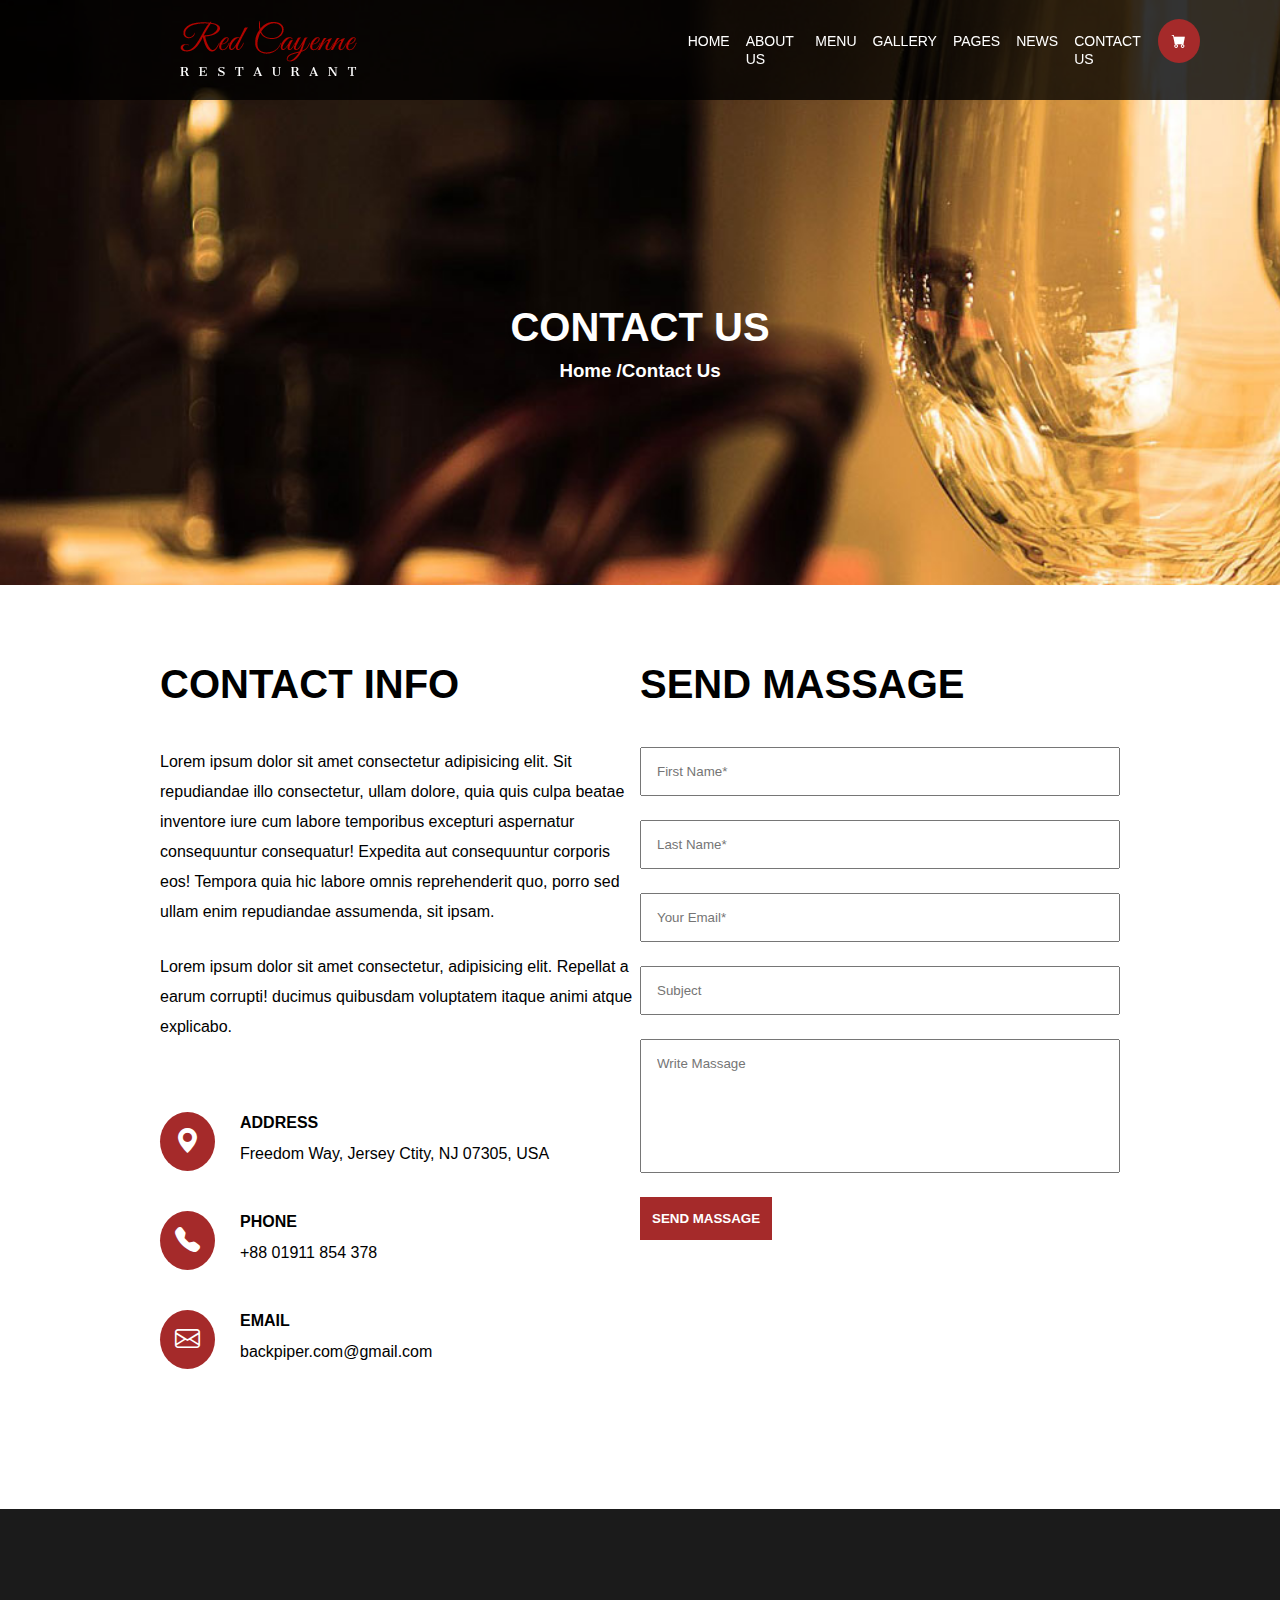
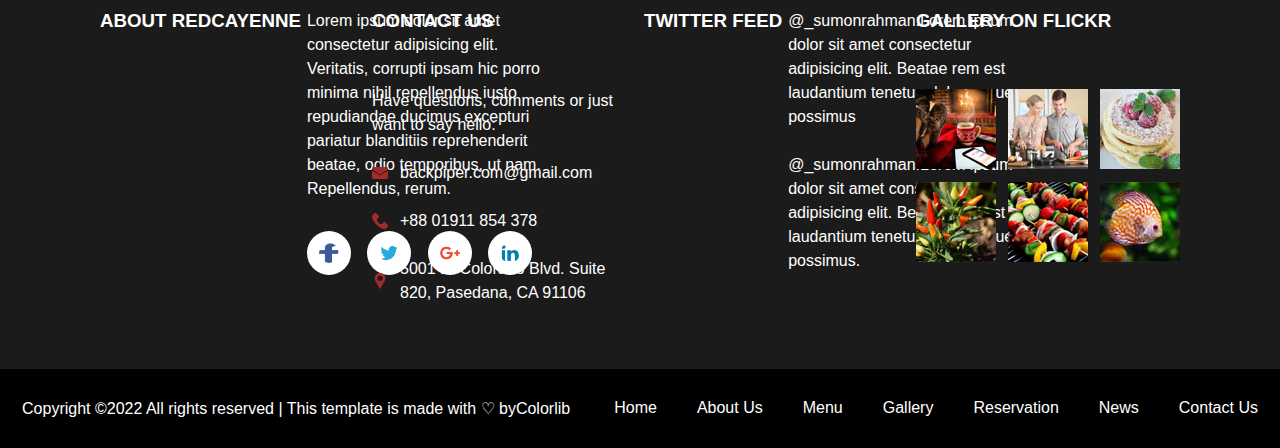
<file: contact.html>
<!DOCTYPE html>
<html lang="en">

<head>
    <meta charset="UTF-8">
    <meta http-equiv="X-UA-Compatible" content="IE=edge">
    <meta name="viewport" content="width=device-width, initial-scale=1.0">
    <link rel="stylesheet" href="https://cdn.jsdelivr.net/npm/bootstrap-icons@1.10.2/font/bootstrap-icons.css">
    <link rel="stylesheet" href="contact.css">
    <title>Document</title>
</head>

<body>



    <!-- NAVBAR -->
    <div class="navbar">
        <nav>
            <div class="logo">
                <img src="./src/logo-1.png" alt="">
                <!-- <h2>Red Cayenne </h2>
                    <h5>R E S T A U R A N T</h5> -->
            </div>

            <ul class="slide">
                <li><a href="index.html">HOME</a></li>
                <li><a href="about.html">ABOUT US</a></li>
                <li><a href="#">MENU</a></li>
                <li><a href="galeri.html">GALLERY</a></li>
                <li><a href="#">PAGES</a></li>
                <li><a href="blog.html">NEWS</a></li>
                <li><a href="contact.html">CONTACT US</a></li>
                <li><a href="#"><i class="bi bi-cart-fill"></i></a></li>
            </ul>

            <div class="menu-toggle">
                <input id="tes" type="checkbox">
                <span></span>
                <span></span>
                <span></span>
            </div>
        </nav>
    </div>
    <div class="text-nav">
        <h1>CONTACT US</h1>
        <div class="text-nav1">
            <div class="text-nav2">
                <h3><a href=""> Home </a> / </h3>
            </div>
            <div class="text-nav2">
                <h3><a href=""> Contact Us </a></h3>
            </div>
        </div>
    </div>




    <!-- CONTENT -->
    <section id="kontak">
        <div class="kanan">
            <h1>CONTACT INFO</h1>
            <p>Lorem ipsum dolor sit amet consectetur adipisicing elit. Sit repudiandae illo consectetur, ullam
                dolore,
                quia quis culpa beatae inventore iure cum labore temporibus excepturi aspernatur consequuntur
                consequatur!
                Expedita aut consequuntur corporis eos! Tempora quia hic labore omnis reprehenderit quo, porro sed
                ullam
                enim
                repudiandae assumenda, sit ipsam.</p>
            <div class="text-kanan">
                <p>Lorem ipsum dolor sit amet consectetur, adipisicing elit. Repellat a earum corrupti! ducimus
                    quibusdam
                    voluptatem itaque animi atque explicabo.</p>
            </div>
            <div class="address">
                <div class="address1">
                    <i class="bi bi-geo-alt-fill"></i>
                </div>
                <div class="address2">
                    <h4>ADDRESS</h4>
                    <p>Freedom Way, Jersey Ctity, NJ 07305, USA</p>
                </div>
            </div>
            <div class="address">
                <div class="address1">
                    <i class="bi bi-telephone-fill"></i>
                </div>
                <div class="address2">
                    <h4>PHONE</h4>
                    <p>+88 01911 854 378</p>
                </div>
            </div>
            <div class="address">
                <div class="address1">
                    <i class="bi bi-envelope"></i>
                </div>
                <div class="address2">
                    <h4>EMAIL</h4>
                    <p>backpiper.com@gmail.com</p>
                </div>
            </div>
        </div>
        <div class="kiri">
            <h1>SEND MASSAGE</h1>
            <div class="input">
                <form action="">
                    <input type="text" placeholder="First Name*">
                    <input type="text" placeholder="Last Name*">
                    <input type="text" placeholder="Your Email*">
                    <input type="text" placeholder="Subject">
                    <input type="text" placeholder="Write Massage" class="massage">
                    <div class="button">
                        <button type="submit">SEND MASSAGE</button>
                    </div>
                </form>
            </div>
        </div>
    </section>





    <!-- FOOTER -->
    <section id="footer">
        <div class="container">
            <div class="top">
                <div class="footer-col">
                    <h3>ABOUT REDCAYENNE</h3>
                    <div class="social-links">
                        <p>Lorem ipsum dolor sit amet consectetur adipisicing elit. Veritatis, corrupti ipsam
                            hic porro minima nihil repellendus iusto repudiandae ducimus excepturi pariatur
                            blanditiis reprehenderit beatae, odio temporibus, ut nam. Repellendus, rerum.</p>
                        <a href=""><img src="./src/fb.jpg" alt=""></a>
                        <a href=""><img src="./src/twiter.jpg" alt=""></a>
                        <a href=""><img src="./src/google.jpg" alt=""></a>
                        <a href=""><img src="./src/in.jpg" alt=""></a>
                    </div>
                </div>
                <div class="footer-col">
                    <h3>CONTACT US</h3>
                    <ul class="contacts">
                        <p>Have questions, comments or just want to say hello:</p>
                        <br>
                        <li class="contact">
                            <img src="./src/ico/email.svg" alt="">
                            <a href="">backpiper.com@gmail.com</a>
                        </li><br>
                        <li class="contact">
                            <img src="./src/ico/phone.svg" alt="">
                            <a href="">+88 01911 854 378</a>
                        </li><br>
                        <li class="contact">
                            <img src="./src/ico/pin.svg" alt="">
                            <a href="">5001 E. Colorado Blvd. Suite 820, Pasedana, CA 91106</a>
                        </li>
                    </ul>
                </div>
                <div class="footer-col">
                    <h3>TWITTER FEED</h3>
                    <ul>
                        <li><a href="">@_sumonrahman:</a>Lorem ipsum dolor sit amet consectetur adipisicing
                            elit. Beatae rem est laudantium tenetur, doloremque possimus</li><br>
                        <li><a href="">@_sumonrahman:</a>Lorem ipsum dolor sit amet consectetur adipisicing
                            elit. Beatae rem est laudantium tenetur, doloremque possimus.</li>
                    </ul>
                </div>
                <div class="footer-col">
                    <h3>GALLERY ON FLICKR</h3>
                    <ul class="footerimg">
                        <li><img src="./src/f-w-gallery-1.jpg" alt=""></li>
                        <li><img src="./src/f-w-gallery-2.jpg" alt=""></li>
                        <li><img src="./src/f-w-gallery-3.jpg" alt=""></li>
                    </ul>
                    <ul class="footerimg">
                        <li><img src="./src/f-w-gallery-4.jpg" alt=""></li>
                        <li><img src="./src/f-w-gallery-5.jpg" alt=""></li>
                        <li><img src="./src/f-w-gallery-6.jpg" alt=""></li>
                    </ul>
                </div>
            </div>
            <div class="cr">
                <div class="copy">
                    <p class="copyright">Copyright &copy;2022 All rights reserved | This template is made with
                        &#9825;
                        byColorlib</p>
                </div>
                <div class="rs">
                    <ul class="slide">
                        <li><a href="#">Home</a></li>
                        <li><a href="#">About Us</a></li>
                        <li><a href="#">Menu</a></li>
                        <li><a href="#">Gallery</a></li>
                        <li><a href="#">Reservation</a></li>
                        <li><a href="#">News</a></li>
                        <li><a href="#">Contact Us</a></li>
                    </ul>
                </div>
            </div>
        </div>
    </section>



    <script src="navbar.js"></script>


</body>

</html>
</file>
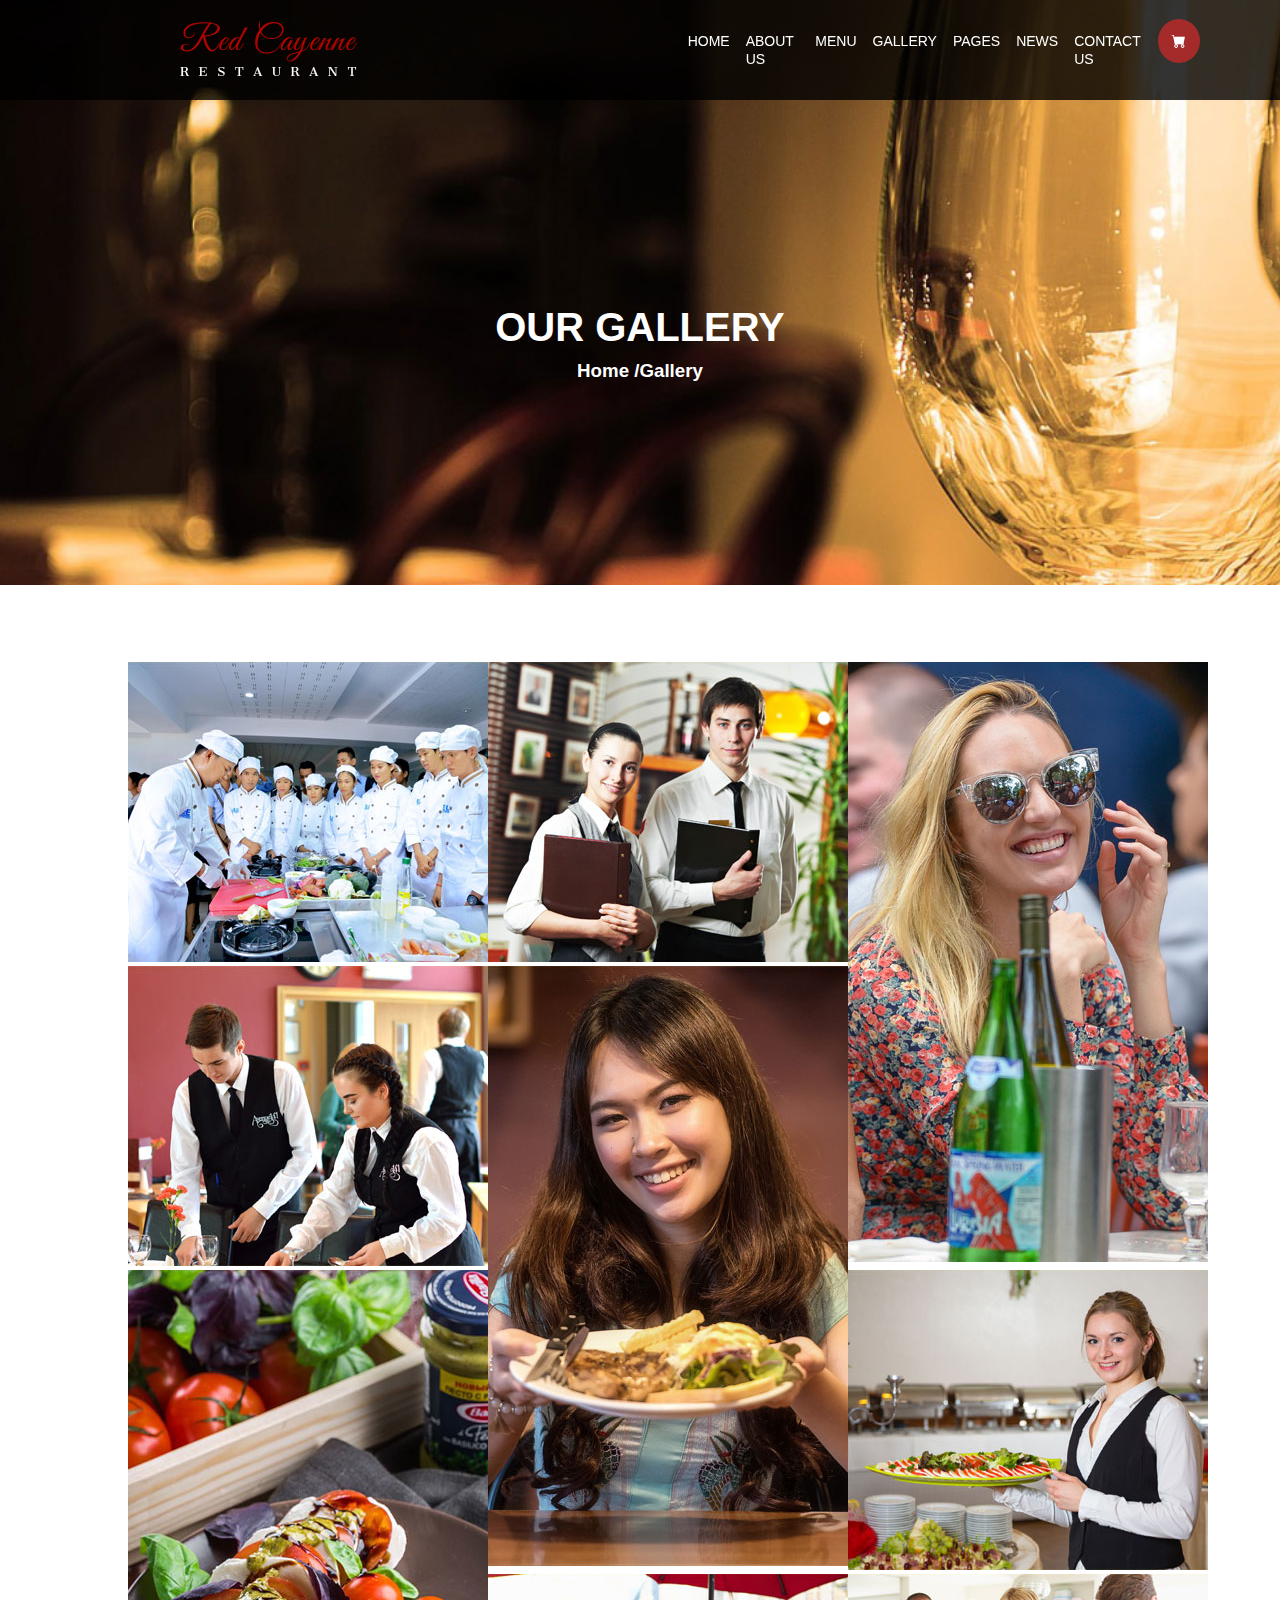
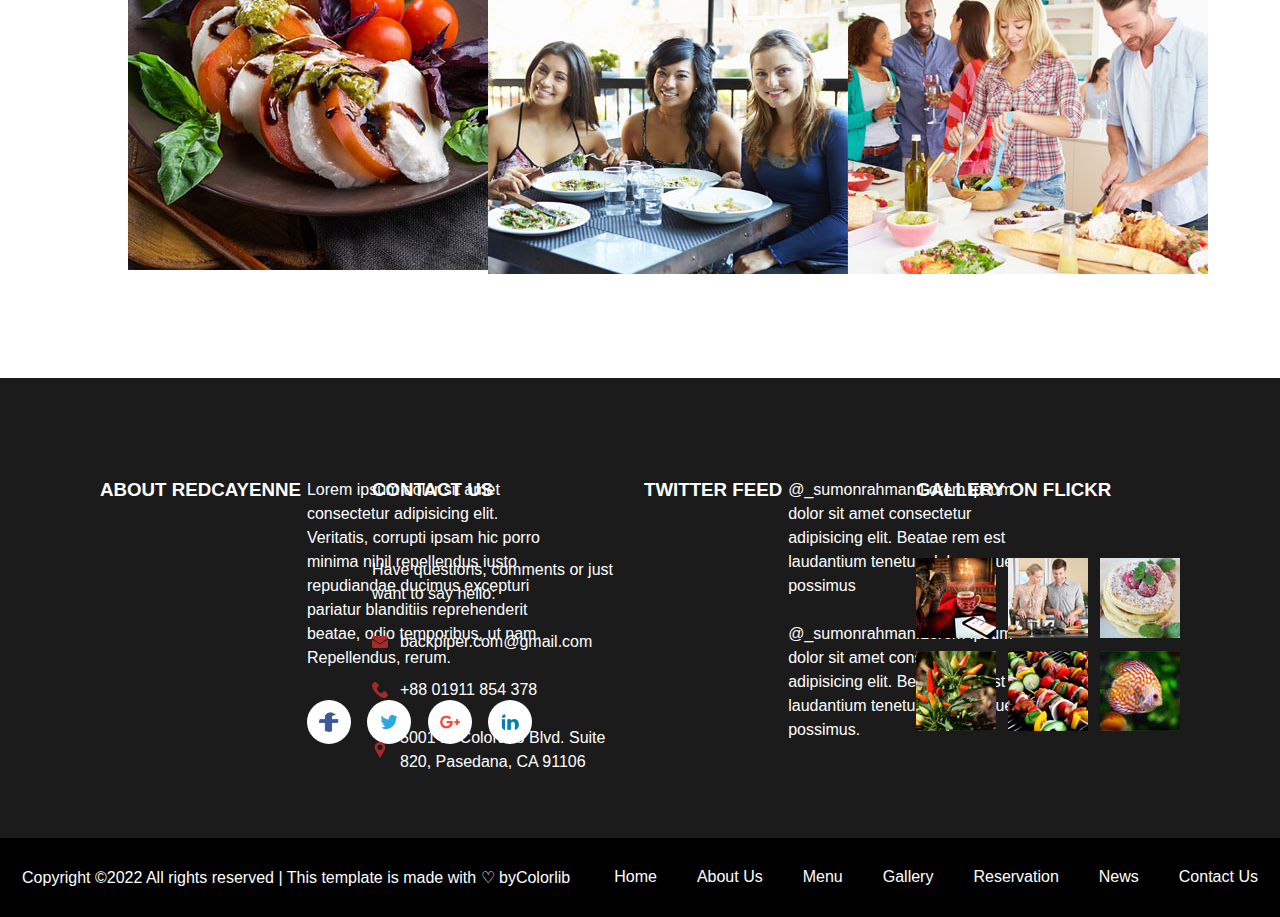
<file: galeri.html>
<!DOCTYPE html>
<html lang="en">

<head>
    <meta charset="UTF-8">
    <meta http-equiv="X-UA-Compatible" content="IE=edge">
    <meta name="viewport" content="width=device-width, initial-scale=1.0">
    <link rel="stylesheet" href="https://cdn.jsdelivr.net/npm/bootstrap-icons@1.10.2/font/bootstrap-icons.css">
    <link rel="stylesheet" href="galeri.css">
    <title>Document</title>
</head>

<body>



    <!-- NAVBAR -->
    <div class="navbar">
        <nav>
            <div class="logo">
                <img src="./src/logo-1.png" alt="">
                <!-- <h2>Red Cayenne </h2>
                    <h5>R E S T A U R A N T</h5> -->
            </div>

            <ul class="slide">
                <li><a href="index.html">HOME</a></li>
                <li><a href="about.html">ABOUT US</a></li>
                <li><a href="#">MENU</a></li>
                <li><a href="galeri.html">GALLERY</a></li>
                <li><a href="#">PAGES</a></li>
                <li><a href="blog.html">NEWS</a></li>
                <li><a href="contact.html">CONTACT US</a></li>
                <li><a href="#"><i class="bi bi-cart-fill"></i></a></li>
            </ul>

            <div class="menu-toggle">
                <input id="tes" type="checkbox">
                <span></span>
                <span></span>
                <span></span>
            </div>
        </nav>
    </div>
    <div class="text-nav">
        <h1>OUR GALLERY</h1>
        <div class="text-nav1">
            <div class="text-nav2">
                <h3><a href=""> Home </a> / </h3>
            </div>
            <div class="text-nav2">
                <h3><a href=""> Gallery </a></h3>
            </div>
        </div>
    </div>




    <!-- CONTENT -->

    <section id="galeri">
        <div class="angry-grid">
            <div id="item-0"><img src="./src/gallery-ms-1.jpg" alt=""></div>
            <div id="item-1"><img src="./src/gallery-ms-2.jpg" alt=""></div>
            <div id="item-2"><img src="./src/gallery-ms-3.jpg" alt=""></div>
            <div id="item-3"><img src="./src/gallery-ms-5.jpg" alt=""></div>
            <div id="item-4"><img src="./src/gallery-ms-4.jpg" alt=""></div>
            <div id="item-5"><img src="./src/gallery-ms-6.jpg" alt=""></div>
            <div id="item-6"><img src="./src/gallery-ms-9.jpg" alt=""></div>
            <div id="item-7"><img src="./src/gallery-ms-8.jpg" alt=""></div>
            <div id="item-8"><img src="./src/gallery-ms-7.jpg" alt=""></div>
        </div>
    </section>





    <!-- FOOTER -->
    <section id="footer">
        <div class="container">
            <div class="top">
                <div class="footer-col">
                    <h3>ABOUT REDCAYENNE</h3>
                    <div class="social-links">
                        <p>Lorem ipsum dolor sit amet consectetur adipisicing elit. Veritatis, corrupti ipsam
                            hic porro minima nihil repellendus iusto repudiandae ducimus excepturi pariatur
                            blanditiis reprehenderit beatae, odio temporibus, ut nam. Repellendus, rerum.</p>
                        <a href=""><img src="./src/fb.jpg" alt=""></a>
                        <a href=""><img src="./src/twiter.jpg" alt=""></a>
                        <a href=""><img src="./src/google.jpg" alt=""></a>
                        <a href=""><img src="./src/in.jpg" alt=""></a>
                    </div>
                </div>
                <div class="footer-col">
                    <h3>CONTACT US</h3>
                    <ul class="contacts">
                        <p>Have questions, comments or just want to say hello:</p>
                        <br>
                        <li class="contact">
                            <img src="./src/ico/email.svg" alt="">
                            <a href="">backpiper.com@gmail.com</a>
                        </li><br>
                        <li class="contact">
                            <img src="./src/ico/phone.svg" alt="">
                            <a href="">+88 01911 854 378</a>
                        </li><br>
                        <li class="contact">
                            <img src="./src/ico/pin.svg" alt="">
                            <a href="">5001 E. Colorado Blvd. Suite 820, Pasedana, CA 91106</a>
                        </li>
                    </ul>
                </div>
                <div class="footer-col">
                    <h3>TWITTER FEED</h3>
                    <ul>
                        <li><a href="">@_sumonrahman:</a>Lorem ipsum dolor sit amet consectetur adipisicing
                            elit. Beatae rem est laudantium tenetur, doloremque possimus</li><br>
                        <li><a href="">@_sumonrahman:</a>Lorem ipsum dolor sit amet consectetur adipisicing
                            elit. Beatae rem est laudantium tenetur, doloremque possimus.</li>
                    </ul>
                </div>
                <div class="footer-col">
                    <h3>GALLERY ON FLICKR</h3>
                    <ul class="footerimg">
                        <li><img src="./src/f-w-gallery-1.jpg" alt=""></li>
                        <li><img src="./src/f-w-gallery-2.jpg" alt=""></li>
                        <li><img src="./src/f-w-gallery-3.jpg" alt=""></li>
                    </ul>
                    <ul class="footerimg">
                        <li><img src="./src/f-w-gallery-4.jpg" alt=""></li>
                        <li><img src="./src/f-w-gallery-5.jpg" alt=""></li>
                        <li><img src="./src/f-w-gallery-6.jpg" alt=""></li>
                    </ul>
                </div>
            </div>
            <div class="cr">
                <div class="copy">
                    <p class="copyright">Copyright &copy;2022 All rights reserved | This template is made with
                        &#9825;
                        byColorlib</p>
                </div>
                <div class="rs">
                    <ul class="slide">
                        <li><a href="#">Home</a></li>
                        <li><a href="#">About Us</a></li>
                        <li><a href="#">Menu</a></li>
                        <li><a href="#">Gallery</a></li>
                        <li><a href="#">Reservation</a></li>
                        <li><a href="#">News</a></li>
                        <li><a href="#">Contact Us</a></li>
                    </ul>
                </div>
            </div>
        </div>
    </section>



    <script src="navbar.js"></script>


</body>

</html>
</file>
<file: navbar.css>
*{
    margin: 0;
    padding: 0;
    /* box-sizing: border-box; */
}

body{
    font-family: sans-serif;
    /* overflow-y: hidden; */
}

/* NAVBAR CSS */

.navbar{
    background-position: center;
    background-image: url(./src/slider-2.jpg);
    background-repeat: no-repeat;
    background-size: cover;
    height: 100vh;
    width: 100%;
    background-attachment: fixed;
}

.logo{
    /* color: red; */
    /* font-size: 19px; */
    margin-left: 100px;
}

.logo h5{
    color: white;
}


/* Navbar */
nav{
    width: 100%;
    display: flex;
    background-color: rgba(0, 0, 0, 0.8);
    justify-content: space-evenly;
    height: 100px;
    align-items: center;
    position: fixed;
    z-index: 5;
}

nav ul{
    display: flex;
    list-style: none;
    width: 40%;
    gap: 16px;
    justify-content: space-between;
    padding-left: 250px;
}

nav ul li a{
    text-decoration: none;
    font-size: 14px;
    color: white;
}

/* .navbar .slide img{
    width: 24px;
    height: 24px;
    padding: 12px 16px;
} */

.navbar .slide .bi {
    padding: 14px;
    background-color: brown;
    border-radius: 50%;
}

.navbar .slide .bi:hover{
    color: brown;
    background-color: rgba(0, 0, 0, 0.8);
    border: 0.1px solid brown;
    transition: all 0.8s;
}

nav ul li a:hover{
    color: brown;
    transition: all 0.8s;
}

/* Hamburger Menu */
.menu-toggle{
    display: none;
    flex-direction: column;
    height: 20px;
    justify-content: space-between;
    position: relative;
    border: 1px solid white;
    padding: 6px;
    border-radius: 5px;
}

.menu-toggle input{
    position: absolute;
    width: 41px;
    height: 26px;
    left: -6px;
    top: -3px;
    opacity: 0;
    cursor: pointer;
}


.menu-toggle span{
    display: block;
    width: 28px;
    height: 3px;
    background-color: white;
    border-radius: 3px;
}


/* Card CSS */


.card_luar{
    width: 100%;
    display: flex;
    justify-content: center;
    align-items: center;
    flex-wrap: wrap;
}

.card{
    text-align: center;
    width: 250px;
    height: 290px;
    padding: 20px;
    margin: 150px 20px 80px 20px ;
    justify-content: start;
    border: 1px solid brown;
}

.card h3{
    margin-top: 50px;
    margin-bottom: 30px;
    color: brown;
}

.card-cover{
    width: 100%;
    height: 100px;
    position: relative;
    margin-top: -70px;
    z-index: 3;
    display: flex;
    justify-content: center;
    align-items: center;
}

.cover1 img{
    height: 130px;
    width: 130px;
    border-radius: 50%;

}

.card-content{
    display: flex;
    justify-content: flex-end;
    flex-direction: column;
}

.card .card-content p{
    color: black;
}

.card a{
    color: black;
    border: 1px solid black;
    text-decoration: none;
    text-align: center;
    width: 100px;
    padding: 10px 15px;
    margin: 20px;
    display: inline-block;
    font-size: 13px;
}

.card a:hover{
    transition: all 0.5s;
    background-color: brown;
}




/* BOOK A TABLE CSS */


.table_luar{
    background-position: center;
    background-image: url(./src/book_a_table.png);
    padding: 60px 0;
    background-repeat: no-repeat;
    background-size: cover;
    height: 300px;
    background-attachment: fixed;
    margin-bottom: 100px;
}

.table_luar .table_luar1{
    padding-top: 60px;
    background-color: rgba(0, 0, 0, 0.3);
    height: 360px;
    position: relative;
    top: -60px;
}

.table_luar .table_book{
    /* margin-left: 17%; */
    display: flex;
    /* margin: auto; */
    /* align-items: center; */
    justify-content: center;
}

.table_luar .table_teks{
    color: white;
    text-align: center;
    align-items: center;
    font-size: 30px;
    margin-bottom: 50px;
}

.table_luar .table_teks h2{
    padding: 20px 0;
}

.table_luar .table_teks p{
    font-size: 15px;
    text-transform: uppercase;
}
.table_luar .table_input{
    display: inline-block;
    margin: 13px ;
}

.table_luar .table_input input{
    padding: 10px 60px 10px 15px;
    border-radius: 4px;
    border: none;

}

.table_luar .table_input button{
    background-color: brown;
    color: white;
    padding: 10px 65px;
    border: none;
    border-radius: 4px;   
}



/* MENU CSS */
.menu_luar{
    text-align: center  ;
    margin-bottom: 100px;
    width: 100%;
}

.menu_luar h2{
    margin-bottom: 80px;
}

.menu_dalam{
    width: 300px;
    height: 300px;
    /* padding-left: 30px; */
}

.menu{
    display: flex;
    justify-content: center;
    align-items: center;
    flex-wrap: wrap;
    gap: 70px;
}

.menu_luar .menu .menu-slide a{
    background-color: brown;
    color: white;
    padding: 15px;
}

.menu_luar .menu .foto_menu h4{
    color: white;
    margin-top: -4px;
    background-color: brown;
    /* margin-left: 30px; */
    padding-top: 15px;
    padding-bottom: 15px;
    font-size: 15px;
    font-weight: normal;
    width: 100%;
}


/* LIST MENU CSS */
.list_menu{
    position: relative;
    width: 100%;
    height: 1380px;
    background-image: url(./src/popcorn.png);
    background-repeat: no-repeat;
    background-size: cover;
    background-position: center;
}

.list_menu .list_luar{
    position: absolute;
    top: 0;
    left: 0;
    right: 0;
    bottom: 0;
    background-color:rgba(203, 8, 8, 0.8);
    z-index: 1;
    text-align: center;
}

.list_menu .list_luar h3{
    color: white;
    margin-top: 100px;
    font-size: 30px;
}

.list_menu .list_luar h2{
    color: white;
    margin-top: 15px;
    font-size: 40px;
}

.list_menu .list_luar .list_pilihan1{
    margin-top: 50px;
}

.list_menu .list_luar .list_pilihan{
    display: inline-block;
    /* justify-content: space-around; */
    /* flex-direction: row; */
    margin-left: 10px;
    border: 2px solid black;
}

.list_menu .list_luar .list_pilihan a{
    text-decoration: none;
    color: black;
    font-weight: bold;
}

.list_menu .list_luar .list_pilihan:hover{
    background-color: black;
    border: 2px solid white;
    transition: 0.5s all ease-in-out;
}

.list_menu .list_luar .list_pilihan a:hover{
    color: white;
}


.list_menu .list_luar .list_pilihan li{
    list-style: none;
    margin: 6px 20px;
}

.list_menu .list_luar .daftar_menu{
    margin: 50px auto;
    width: 70%;
    height: 890px;
    background-color: white;
    text-align: left;
    padding-top: 50px;
    display: flex;
    flex-wrap: wrap;
}

.list_menu .list_luar .daftar_menu .blog1{
    width: 320px;
    height: 150px;
    border: 1px solid brown;
}

.list_menu .list_luar .daftar_menu .blog2{
    display: flex;
    justify-content: space-between;
}

.list_menu .list_luar .daftar_menu .blog2 h5{
    margin-right: 15px;
    margin-top: 15px;
    color: brown;
}

.list_menu .list_luar .daftar_menu .blog3{
    display: flex;
    justify-content: space-between;
    padding-right: 15px;
    align-items: center;

}

.list_menu .list_luar .daftar_menu .blog3 .bi{
    color: rgb(236, 236, 4);
}

.list_menu .list_luar .daftar_menu .blog4 img{
    width: 150px;
    height: 152px;
} 

.list_menu .list_luar .daftar_menu .blog5{
    display: flex;
    margin-left: 40px;
}

.list_menu .list_luar .daftar_menu .blog1 a{
    display: inline-block;
    margin-top: 20px;
    margin-left: 10px;
    color: black;
    text-decoration: none;
    padding: 4px 17px;
    border: 1px solid black;
    font-size: 15px;
}

.list_menu .list_luar .daftar_menu .blog1 h6{
    display: flex;
    margin-top: 15px;
    margin-left: 10px;
    font-size: 12px;
}

.list_menu .list_luar .daftar_menu .blog1 p{
    display: flex;
    font-size: 13px;
    margin-top: 15px;
    padding-left: 10px;
}




/* CHEFS  CSS */

.chef{
    text-align: center  ;
    margin-bottom: 100px;
    padding-top: 100px;
    width: 100%;
}

.chef .chef_luar {
    display: flex;
    justify-content: center;
    /* align-items: center; */
    /* flex-wrap: wrap; */
    flex-wrap: wrap;
    gap: 30px;
    margin-top: 50px;
    align-items: center;
}

.chef .chef_luar .chef-slide a{
    background-color: brown;
    padding: 15px;
    color: white;
}

.chef .chef_luar .foto_chef .chef_dalam{
    width: 250px;
    height: 300px;
    /* padding-left: 30px; */
}

.chef .chef_luar .foto_chef h4 {
    color: white;
    margin-top: -4px;
    background-color: brown;
    padding-top: 15px;
    padding-bottom: 10px;
    font-size: 15px;
    font-weight: normal;
}

.chef .chef_luar .foto_chef  h5{
    color: white;
    margin-top: -4px;
    background-color: brown;
    padding-top: px;
    padding-bottom: 15px;
    font-size: 15px;
    font-weight: normal;
}


/* EVENT CSS */

#event {
    background-image: url(./src/next-event-bg.jpg);
    background-size: cover;
    height: 90vh;
    width: 100%;
}

#event .container {
    background-color: rgba(0, 0, 0, 0.75);
    height: 100%;
    text-align: center;
    color: white;
    display: flex;
    flex-direction: column;
    align-items: center;
}

#event .container .title {
    display: flex;
    flex-direction: column;
    gap: 12px;
    padding-top: 32px;
    padding-bottom: 64px;
}

#event .card-event {
    display: flex;
    width: 75%;
    height: 50%;
    background-color: white;
}

#event .count-right{
    display: flex;
    flex-direction: column;
}

#event .card-event img {
    width: 480px;
    height: 100%;
}

#event .card-event .desc {
    padding: 28px 32px;
    text-align: left;
    color: black;
}

#event .card-event .desc p {
    padding-top: 20px;
    line-height: 30px;
}

#event .card-event .desc a{
    text-decoration: none;
    color: black;
    font-weight: bold;
}

#event .count {
    display: flex;
    gap: 32px;
    padding-left: 32px;
}

#event .card-count {
    display: flex;
    flex-direction: column;
    justify-content: center;
    align-items: center;
    width: 75px;
    height: 90px;
    color: white;
    background-color: brown;
}

#event .card-count h1 {
    font-size: 32px;
}

#event .container .radio{
    display: flex;
}

#event .container .radio input{
    display: flex;
    margin: 50px 5px 0 0;
}




/* NEWS CSS */

#news .container .teks{
    margin-top: 100px;
    text-align: center;
    margin-bottom: 50px;
}

#news .container .card-news img{
    width: 350px;
    height: 250px;
}

/* #news .container .card-news .card-news1 img:hover {
    background-color: black;
} */

#news .container .card-news{
    display: flex;
    justify-content: center;
    /* align-items: center; */
    flex-wrap: wrap;
    gap: 50px;
}

#news .container .card-news .card-news1 .card-teks{
    width: 300px;
    height: 200px;
    background-color: whitesmoke;
    margin: 0 auto;
    position: relative;
    top: -25px;
}

#news .container .card-news .card-news1 .card-teks p{
    margin: 25px 30px 0 30px;

}

#news .container .card-news .card-teks{
    align-items: center;
    text-align: center;
}

#news .container .card-news .card-teks a{
    text-decoration: none;
    color: white;
    background-color: brown;
    padding: 8px 10px;
    display: inline-block;
    position: relative;
    top: -18px;
}

#news .container .card-news .card-teks h3{
    font-size: 18px;
}



/* FOOTER CSS */

#footer{
    background-color: rgb(27, 27, 27);
    /* box-sizing: border-box; */
    margin-top: 100px;
    width: 100%;
}

#footer .container .top {
    color: white;
    display: flex;
    padding: 100px 100px 50px 100px;
    gap: 16px;
}

#footer .container .top h3{
    padding-bottom: 50px;
}

#footer .container .footer-col{
    width: 25%;
    height: 310px;
    display: flex;
    flex-direction: column;
    gap: 6px;
    line-height: 24px;
    flex-wrap: wrap;
}

#footer .container .footer-col .social-links img{
    width: 20px;
    height: 20px;
    background-color: white;
    border-radius: 50%;
    padding: 12px;
    margin-top: 30px;
    margin-right: 12px;
}

#footer .container .footer-col .social-links img:hover{
    background-color: brown;
    transition: all 0.5s ease-in-out;
}

#footer .container .footer-col .footerimg{
    display: flex;
    gap: 12px;
}

#footer .container .footer-col .footerimg img{
    width: 80px;
    height: 80px;
}

#footer .container .top a{
    color: white;
    text-decoration: none;
}

#footer .container .top a:hover{
    color: brown;
    transition: all 0.4s ease-in-out;
}

#footer .container .top ul li{
    list-style: none;
}

#footer .container .top .contact {
    display: flex;
    align-items: center;
    gap: 12px;
}

#footer .container .cr{
    color: white;
    display: flex;
}

#footer .container .top .contact img {
    width: 16px;
}

#footer .container .cr .rs ul li{
    display: inline-block;
    list-style: none;

    color: white;
}

#footer .container .cr .rs ul li a{
    text-decoration: none;
    color: white;
}

#footer .container .cr .rs ul li a:hover{
    color: brown;
    transition: all 0.5s ease-in-out;
}

.sss{
    display: flex;
    justify-content: space-evenly;
    /* background-color: brown; */
}

#footer .container .cr{
    display: flex;
    width: 100%;
    /* background-color: rgb(24, 24, 24); */
    background-color: black;
    justify-content: space-around;
    padding-top: 30px;
    padding-bottom: 30px;
    margin-right: 50px;
}

#footer .container .cr .rs ul {
    display: flex;
    gap: 40px;
    justify-content: center;
}









/* Responsive */

/* Ukuran Tablet */
@media screen and (max-width: 768px) {
    nav ul{
        width: 50%;
    }
}

/* Ukuran Mobile */
@media screen  and (max-width: 576px) {
    .menu-toggle{
        display: flex;
        position: fixed;
        margin-left: 250px;
    }
    .navbar nav ul{
        position: absolute;
        right: 0;
        top: 101px;
        width: 100%;
        height: 50vh;
        align-items: center;
        justify-content: space-evenly;
        flex-direction: column;
        background-color: rgba(0, 0, 0, 0.8);
        z-index: -1;
        transform: translateY(-100%);
        transition: all 0.5s;   
        opacity: 0;
    }

    .logo{
        margin: 0;
        padding-right: 100px;
    }

    nav .slide img {
        display: none;
    }

    .navbar nav ul.slide {
        opacity: 1;
        z-index: 1;
        transform: translateY(0);
    }

    .navbar .slide .bi{
        display: none;
    }

    .table_luar{
        height: 480px;
    }

    .table_luar .table_luar1{
        height: 540px;
    }

    .table_luar .table_luar1 .table_book{
        display: flex;
        flex-direction: column;
        /* justify-content: center; */
        align-items: center;
    }

    .list_menu{
        height: 4330px;
    }

    .list_menu .list_luar .daftar_menu{
        height: 3750px;
    }
/* 
    .list_menu .list_luar .list_pilihan1{
        margin-left: 20px;
        margin-right: 20px;

    } */

    .list_menu .list_luar .list_pilihan{
        margin-bottom: 20px;
    }

    .list_menu .list_luar .daftar_menu .blog1{
        /* display: flex; */
        width: 93%;
        position: relative;
        /* margin-bottom: 20px; */
        margin-left: 8px;
    }

    .list_menu .list_luar .daftar_menu .blog5{
        display: flex;
        flex-direction: column;
        margin: 0;
    }


    .list_menu .list_luar .daftar_menu .blog4 img{
        width: 260px;
        height: 150px;
        margin-left: 8px;
        position: relative;
        bottom: -5px;
    }

    .list_menu .list_luar .daftar_menu .blog1 p{
        /* padding-left: 110px; */
    }



    .event .event_luar .event1 img{
        width: 130%;
        margin-left: -50px;
    }

    #event {
        height: 125vh;
    }

    #event .card-event {
        flex-direction: column;
        width: 85%;
        height: 90vh;
    }
    
    #event .card-event img {
        width: 100%;
        height: 700px;
    }

    #event .count-right{
        height: 100vh;
    }

    #event .count {
        justify-content: center;
        padding-left: 0px;
        gap: 8px;
    }



    #footer{
        padding-top: 100px;
    }

    #footer .container .top .footer-col{
        width: 80%;
        margin-left: 18px;
        margin-bottom: 40px;
    }

    #footer .container .top{
        /* display: block; */

        padding: 0;
        display: flex;
        flex-direction: column;
    }


    #footer .container .cr{
        display: flex;
        flex-wrap: wrap;
        justify-content: center;
        padding: 0;
        /* margin: 0; */
        
    }

    #footer .container .cr .copy .copyright {
        display: flex;
        text-align: center;
        line-height: 60px;
    }

    #footer .container .cr .rs ul{
        display: flex;
        flex-wrap: wrap;
        /* justify-content: center; */
        margin-top: 50px;
        gap: 24px;
        padding-bottom: 30px;
    }

}
</file>
<file: about.css>
*{
    margin: 0;
    padding: 0;
    /* box-sizing: border-box; */
}

body{
    font-family: sans-serif;
    /* overflow-y: hidden; */
}

/* NAVBAR CSS */

.navbar{
    background-position: center;
    background-image: url(./src/banner-bg-1.jpg);
    background-repeat: no-repeat;
    background-size: cover;
    height: 65vh;
    width: 100%;
    /* background-attachment: fixed; */
}

.logo{
    /* color: red; */
    /* font-size: 19px; */
    margin-left: 100px;
}

.logo h5{
    color: white;
}


/* Navbar */
nav{
    width: 100%;
    display: flex;
    background-color: rgba(0, 0, 0, 0.8);
    justify-content: space-evenly;
    height: 100px;
    align-items: center;
    position: fixed;
    z-index: 5;
}

nav ul{
    display: flex;
    list-style: none;
    width: 40%;
    gap: 16px;
    justify-content: space-between;
    padding-left: 250px;
}

nav ul li a{
    text-decoration: none;
    font-size: 14px;
    color: white;
}

/* .navbar .slide img{
    width: 24px;
    height: 24px;
    padding: 12px 16px;
} */

.navbar .slide .bi {
    padding: 14px;
    background-color: brown;
    border-radius: 50%;
}

.navbar .slide .bi:hover{
    color: brown;
    background-color: rgba(0, 0, 0, 0.8);
    border: 0.1px solid brown;
    transition: all 0.8s;
}

nav ul li a:hover{
    color: brown;
    transition: all 0.8s;
}

/* Hamburger Menu */
.menu-toggle{
    display: none;
    flex-direction: column;
    height: 20px;
    justify-content: space-between;
    position: relative;
    border: 1px solid white;
    padding: 6px;
    border-radius: 5px;
}

.menu-toggle input{
    position: absolute;
    width: 41px;
    height: 26px;
    left: -6px;
    top: -3px;
    opacity: 0;
    cursor: pointer;
}


.menu-toggle span{
    display: block;
    width: 28px;
    height: 3px;
    background-color: white;
    border-radius: 3px;
}

.text-nav{
    /* display: flex; */
    color: white;
    justify-content: center;
    align-items: center;
    text-align: center;
    font-weight: 200px;
    position: relative;
    top: -280px;
}
.text-nav h1{
    font-size: 40px;
}

.text-nav .text-nav1 {
    display: flex;
    justify-content: center;
    padding-top: 10px;
}

.text-nav .text-nav1 .text-nav2 a{
    text-decoration: none;
    color: white;
}

.text-nav .text-nav1 .text-nav2 a:hover{
    color: brown;
    transition: all 0.8s;
}




/* CONTENT */
#content{
    align-content: center;
    margin: 60px auto 0;
    width: 75%;
}

#content  ul li{
    list-style: none;
    padding-top: 10px;
}

#content  ul li .bi{
    color: brown;
    margin-right: 8px;
}

#content  p{
    line-height: 28px;
}

#content  .text1{
    display: flex;
}

#content  .text1 .text-kiri p{
    padding: 15px 0;
}

#content  .text-bawah p{
    padding-top: 20px;
}

#content  .text1 .text-kanan2 img{
    margin-right: 35px;
}

















/* FOOTER CSS */
#footer{
    background-color: rgb(27, 27, 27);
    /* box-sizing: border-box; */
    margin-top: 100px;
    width: 100%;
}

#footer .container .top {
    color: white;
    display: flex;
    padding: 100px 100px 50px 100px;
    gap: 16px;
}

#footer .container .top h3{
    padding-bottom: 50px;
}

#footer .container .footer-col{
    width: 25%;
    height: 310px;
    display: flex;
    flex-direction: column;
    gap: 6px;
    line-height: 24px;
    flex-wrap: wrap;
}

#footer .container .footer-col .social-links img{
    width: 20px;
    height: 20px;
    background-color: white;
    border-radius: 50%;
    padding: 12px;
    margin-top: 30px;
    margin-right: 12px;
}

#footer .container .footer-col .social-links img:hover{
    background-color: brown;
    transition: all 0.5s ease-in-out;
}

#footer .container .footer-col .footerimg{
    display: flex;
    gap: 12px;
}

#footer .container .footer-col .footerimg img{
    width: 80px;
    height: 80px;
}

#footer .container .top a{
    color: white;
    text-decoration: none;
}

#footer .container .top a:hover{
    color: brown;
    transition: all 0.4s ease-in-out;
}

#footer .container .top ul li{
    list-style: none;
}

#footer .container .top .contact {
    display: flex;
    align-items: center;
    gap: 12px;
}

#footer .container .cr{
    color: white;
    display: flex;
}

#footer .container .top .contact img {
    width: 16px;
}

#footer .container .cr .rs ul li{
    display: inline-block;
    list-style: none;

    color: white;
}

#footer .container .cr .rs ul li a{
    text-decoration: none;
    color: white;
}

#footer .container .cr .rs ul li a:hover{
    color: brown;
    transition: all 0.5s ease-in-out;
}

.sss{
    display: flex;
    justify-content: space-evenly;
    /* background-color: brown; */
}

#footer .container .cr{
    display: flex;
    width: 100%;
    /* background-color: rgb(24, 24, 24); */
    background-color: black;
    justify-content: space-around;
    padding-top: 30px;
    padding-bottom: 30px;
    margin-right: 50px;
}

#footer .container .cr .rs ul {
    display: flex;
    gap: 40px;
    justify-content: center;
}






@media screen  and (max-width: 576px) {

    .menu-toggle{
        display: flex;
        position: fixed;
        margin-left: 250px;
    }
    .navbar nav ul{
        position: absolute;
        right: 0;
        top: 101px;
        width: 100%;
        height: 50vh;
        align-items: center;
        justify-content: space-evenly;
        flex-direction: column;
        background-color: rgba(0, 0, 0, 0.8);
        z-index: -1;
        transform: translateY(-100%);
        transition: all 0.5s;   
        opacity: 0;
    }

    .logo{
        margin: 0;
        padding-right: 100px;
    }

    nav .slide img {
        display: none;
    }

    .navbar nav ul.slide {
        opacity: 1;
        z-index: 1;
        transform: translateY(0);
    }

    .navbar .slide .bi{
        display: none;
    }



    #content{
        width: 90%;
    }

    #content  .text1{
        flex-direction: column;
    }

    #content .text1 img{
        width: 100%;
    }



    
    #footer{
        padding-top: 100px;
    }

    #footer .container .top .footer-col{
        width: 80%;
        margin-left: 18px;
        margin-bottom: 40px;
    }

    #footer .container .top{
        /* display: block; */

        padding: 0;
        display: flex;
        flex-direction: column;
    }


    #footer .container .cr{
        display: flex;
        flex-wrap: wrap;
        justify-content: center;
        padding: 0;
        /* margin: 0; */
        
    }

    #footer .container .cr .copy .copyright {
        display: flex;
        text-align: center;
        line-height: 60px;
    }

    #footer .container .cr .rs ul{
        display: flex;
        flex-wrap: wrap;
        /* justify-content: center; */
        margin-top: 50px;
        gap: 24px;
        padding-bottom: 30px;
    }


}
</file>
<file: blog.css>
*{
    margin: 0;
    padding: 0;
    /* box-sizing: border-box; */
}

body{
    font-family: sans-serif;
    /* overflow-y: hidden; */
}

/* NAVBAR CSS */

.navbar{
    background-position: center;
    background-image: url(./src/banner-bg-1.jpg);
    background-repeat: no-repeat;
    background-size: cover;
    height: 65vh;
    width: 100%;
    /* background-attachment: fixed; */
}

.logo{
    /* color: red; */
    /* font-size: 19px; */
    margin-left: 100px;
}

.logo h5{
    color: white;
}


/* Navbar */
nav{
    width: 100%;
    display: flex;
    background-color: rgba(0, 0, 0, 0.8);
    justify-content: space-evenly;
    height: 100px;
    align-items: center;
    position: fixed;
    z-index: 5;
}

nav ul{
    display: flex;
    list-style: none;
    width: 40%;
    gap: 16px;
    justify-content: space-between;
    padding-left: 250px;
}

nav ul li a{
    text-decoration: none;
    font-size: 14px;
    color: white;
}

/* .navbar .slide img{
    width: 24px;
    height: 24px;
    padding: 12px 16px;
} */

.navbar .slide .bi {
    padding: 14px;
    background-color: brown;
    border-radius: 50%;
}

.navbar .slide .bi:hover{
    color: brown;
    background-color: rgba(0, 0, 0, 0.8);
    border: 0.1px solid brown;
    transition: all 0.8s;
}

nav ul li a:hover{
    color: brown;
    transition: all 0.8s;
}

/* Hamburger Menu */
.menu-toggle{
    display: none;
    flex-direction: column;
    height: 20px;
    justify-content: space-between;
    position: relative;
    border: 1px solid white;
    padding: 6px;
    border-radius: 5px;
}

.menu-toggle input{
    position: absolute;
    width: 41px;
    height: 26px;
    left: -6px;
    top: -3px;
    opacity: 0;
    cursor: pointer;
}


.menu-toggle span{
    display: block;
    width: 28px;
    height: 3px;
    background-color: white;
    border-radius: 3px;
}

 .text-nav{
    /* display: flex; */
    color: white;
    justify-content: center;
    align-items: center;
    text-align: center;
    font-weight: 200px;
    position: relative;
    top: -280px;
}
.text-nav h1{
    font-size: 40px;
}

.text-nav .text-nav1 {
    display: flex;
    justify-content: center;
    padding-top: 10px;
}

.text-nav .text-nav1 .text-nav2 a{
    text-decoration: none;
    color: white;
}

.text-nav .text-nav1 .text-nav2 a:hover{
    color: brown;
    transition: all 0.8s;
}









/* CONTENT CSS */
#blog{
    margin: 40px auto 0;
    width: 80%;
    display: flex;
}

#content{
    width: 65%;
    padding-right: 10px;
}

#content .kiri .list{
    display: flex;
    margin: 50px 0;
}

#content .kiri .list img{
    height: 215px;
    width: 700px;
}

#content .kiri .list .list-text{
    margin-left: 28px;
}

#content .kiri .list .list-text p{
    margin: 16px 0;
    line-height: 30px;
}

#content .kiri .list .list-text a{
    display: inline-block;
    text-decoration: none;
    color: white;
    background-color: brown;
    padding: 8px 12px;
}

#content .kiri .list .list-text .list-icon{
    display: flex;
    align-items: center;
    justify-content: space-between;
}

#content .kiri .list .list-text .list-icon .list-icon1{
    display: flex;
    gap: 24px;
}

#content .kiri .list .list-text .list-icon .list-icon2{
    display: flex;
}

#nomor .container{
    display: flex;
    gap: 20px;
}

#nomor .container a{
    text-decoration: none;
    color: black;
    background-color: rgb(237, 236, 236);
    padding: 15px;
}

#nomor .container a:hover{
    background-color: brown;
    color: white;
    transition: all 0.5s;
}







#search{
    width: 35%;
}

#search .kanan{
    margin: 50px 0 0 15px;
}

#search .kanan .bi{
    color: brown;
    padding: 10px;
}

#search .kanan .cari{
    display: flex;
}

#search .kanan .cari input{
    padding: 10px 130px 10px 5px;
}

#search .kanan .cari a{
    background-color: brown;
    padding: 18px 12px;
}

#search .kanan .cari i{
    color: white;
}

#search .kanan h2{
    padding: 35px 0;
}

#search .kanan ul{
    list-style: none;
    line-height: 34px;
}

#search .kanan a{
    text-decoration: none;
    color: black;
}   






#search .kanan .kalender h2{
    padding: 50px 0;
}

#search .kanan .kalender .grid-container-2{
    display: grid;
    grid-template-columns: auto 270px auto ;
}

.grid-container-2 div {
    text-align: center;
    padding: 15px 0;
}

#search .kanan .kalender .grid-container-2 .item3{
    font-weight: bold;
    color: brown;
}

#search .kanan .kalender .grid-container-2 .item4 .bi{
    color: black;
}

#search .kanan .kalender .grid-container-1{
    display: grid;
    grid-template-columns: auto auto auto auto auto auto auto;
    border-bottom: 1px solid brown;
    padding: 7px 0;
    margin-bottom: 20px;
}

.grid-container-1 div {
    text-align: center;
    padding: 15px 0;
}

#search .kanan .kalender .grid-container-1 .item2{
    font-weight: bold;
}

#search .kanan .kalender .grid-container {
    display: grid;
    grid-template-columns: auto auto auto auto auto auto auto;
}
  
.grid-container div {
    text-align: center;
    padding: 15px 0;
}
  
#search .kanan .kalender .grid-container .item1 {
    grid-column: 1 / 5;
}




#search .kanan .archives a{
    text-decoration: none;
    color: black;
}   


#search .post .post-1{
    display: flex;
    padding: 25px 0;

}

#search .post .post-1 img{
    width: 70px;
    height: 70px;
    margin-right: 15px;
}

#search .post .post-1 .post-text p{
    line-height: 20px;
    padding-bottom: 10px;
}



#search .kanan .tags a{
    padding: 10px 20px;
    border: 0.1px solid gray;
    border-radius: 10px;
}

#search .kanan  a:hover{
    border: 0.1px solid brown;
    color: brown;
    transition: 0.5s all ease-in-out;
}

#search .kanan .tags .tags-1{
    display: flex;
    flex-wrap: wrap;
    /* width: 60%; */
    gap: 15px;
}











/* FOOTER CSS */
#footer{
    background-color: rgb(27, 27, 27);
    /* box-sizing: border-box; */
    margin-top: 100px;
    width: 100%;
}

#footer .container .top {
    color: white;
    display: flex;
    padding: 100px 100px 50px 100px;
    gap: 16px;
}

#footer .container .top h3{
    padding-bottom: 50px;
}

#footer .container .footer-col{
    width: 25%;
    height: 310px;
    display: flex;
    flex-direction: column;
    gap: 6px;
    line-height: 24px;
    flex-wrap: wrap;
}

#footer .container .footer-col .social-links img{
    width: 20px;
    height: 20px;
    background-color: white;
    border-radius: 50%;
    padding: 12px;
    margin-top: 30px;
    margin-right: 12px;
}

#footer .container .footer-col .social-links img:hover{
    background-color: brown;
    transition: all 0.5s ease-in-out;
}

#footer .container .footer-col .footerimg{
    display: flex;
    gap: 12px;
}

#footer .container .footer-col .footerimg img{
    width: 80px;
    height: 80px;
}

#footer .container .top a{
    color: white;
    text-decoration: none;
}

#footer .container .top a:hover{
    color: brown;
    transition: all 0.4s ease-in-out;
}

#footer .container .top ul li{
    list-style: none;
}

#footer .container .top .contact {
    display: flex;
    align-items: center;
    gap: 12px;
}

#footer .container .cr{
    color: white;
    display: flex;
}

#footer .container .top .contact img {
    width: 16px;
}

#footer .container .cr .rs ul li{
    display: inline-block;
    list-style: none;

    color: white;
}

#footer .container .cr .rs ul li a{
    text-decoration: none;
    color: white;
}

#footer .container .cr .rs ul li a:hover{
    color: brown;
    transition: all 0.5s ease-in-out;
}

.sss{
    display: flex;
    justify-content: space-evenly;
    /* background-color: brown; */
}

#footer .container .cr{
    display: flex;
    width: 100%;
    /* background-color: rgb(24, 24, 24); */
    background-color: black;
    justify-content: space-around;
    padding-top: 30px;
    padding-bottom: 30px;
    margin-right: 50px;
}

#footer .container .cr .rs ul {
    display: flex;
    gap: 40px;
    justify-content: center;
}






@media screen  and (max-width: 576px) {

    .menu-toggle{
        display: flex;
        position: fixed;
        margin-left: 250px;
    }
    .navbar nav ul{
        position: absolute;
        right: 0;
        top: 101px;
        width: 100%;
        height: 50vh;
        align-items: center;
        justify-content: space-evenly;
        flex-direction: column;
        background-color: rgba(0, 0, 0, 0.8);
        z-index: -1;
        transform: translateY(-100%);
        transition: all 0.5s;   
        opacity: 0;
    }

    .logo{
        margin: 0;
        padding-right: 100px;
    }

    nav .slide img {
        display: none;
    }

    .navbar nav ul.slide {
        opacity: 1;
        z-index: 1;
        transform: translateY(0);
    }

    .navbar .slide .bi{
        display: none;
    }




    #blog {
        display: flex;
        flex-direction: column;
    }

    #content {
        width: 100%;
        /* padding-right: 10px; */
    }

    #content .kiri .list{
        display: flex;
        flex-direction: column;
        width: 250px;
    }

    #content .kiri .list .list-text{
        margin: 0;
        padding-top: 30px;
        width: 125%;
    }

    #content .kiri .list .list-text a {
        /* padding: 8px 20px; */
        /* margin-right: 70px; */
    }

    #content .kiri .list .list-text .list-icon .list-icon1 {
        display: flex;
        gap: 15px;
    }

    



    #content .kiri .list img{
        width: 315px;
    }

    #search .kanan{
        width: 310px;
        margin-left: 0;
        padding: 0;
    }

    #search .kanan .cari input{
        padding: 10px 90px 10px 0;
    }

    #search .kanan .kalender .grid-container-2 {
        display: grid;
        grid-template-columns: auto 240px auto;
    }



    #footer{
        padding-top: 100px;
    }

    #footer .container .top .footer-col{
        width: 80%;
        margin-left: 18px;
        margin-bottom: 40px;
    }

    #footer .container .top{
        /* display: block; */

        padding: 0;
        display: flex;
        flex-direction: column;
    }


    #footer .container .cr{
        display: flex;
        flex-wrap: wrap;
        justify-content: center;
        padding: 0;
        /* margin: 0; */
        
    }

    #footer .container .cr .copy .copyright {
        display: flex;
        text-align: center;
        line-height: 60px;
    }

    #footer .container .cr .rs ul{
        display: flex;
        flex-wrap: wrap;
        /* justify-content: center; */
        margin-top: 50px;
        gap: 24px;
        padding-bottom: 30px;
    }

    
    

}
</file>
<file: contact.css>
*{
    margin: 0;
    padding: 0;
    /* box-sizing: border-box; */
}

body{
    font-family: sans-serif;
    /* overflow-y: hidden; */
}

/* NAVBAR CSS */

.navbar{
    background-position: center;
    background-image: url(./src/banner-bg-1.jpg);
    background-repeat: no-repeat;
    background-size: cover;
    height: 65vh;
    width: 100%;
    /* background-attachment: fixed; */
}

.logo{
    /* color: red; */
    /* font-size: 19px; */
    margin-left: 100px;
}

.logo h5{
    color: white;
}


/* Navbar */
nav{
    width: 100%;
    display: flex;
    background-color: rgba(0, 0, 0, 0.8);
    justify-content: space-evenly;
    height: 100px;
    align-items: center;
    position: fixed;
    z-index: 5;
}

nav ul{
    display: flex;
    list-style: none;
    width: 40%;
    gap: 16px;
    justify-content: space-between;
    padding-left: 250px;
}

nav ul li a{
    text-decoration: none;
    font-size: 14px;
    color: white;
}

/* .navbar .slide img{
    width: 24px;
    height: 24px;
    padding: 12px 16px;
} */

.navbar .slide .bi {
    padding: 14px;
    background-color: brown;
    border-radius: 50%;
}

.navbar .slide .bi:hover{
    color: brown;
    background-color: rgba(0, 0, 0, 0.8);
    border: 0.1px solid brown;
    transition: all 0.8s;
}

nav ul li a:hover{
    color: brown;
    transition: all 0.8s;
}

/* Hamburger Menu */
.menu-toggle{
    display: none;
    flex-direction: column;
    height: 20px;
    justify-content: space-between;
    position: relative;
    border: 1px solid white;
    padding: 6px;
    border-radius: 5px;
}

.menu-toggle input{
    position: absolute;
    width: 41px;
    height: 26px;
    left: -6px;
    top: -3px;
    opacity: 0;
    cursor: pointer;
}


.menu-toggle span{
    display: block;
    width: 28px;
    height: 3px;
    background-color: white;
    border-radius: 3px;
}

 .text-nav{
    /* display: flex; */
    color: white;
    justify-content: center;
    align-items: center;
    text-align: center;
    font-weight: 200px;
    position: relative;
    top: -280px;
}
.text-nav h1{
    font-size: 40px;
}

.text-nav .text-nav1 {
    display: flex;
    justify-content: center;
    padding-top: 10px;
}

.text-nav .text-nav1 .text-nav2 a{
    text-decoration: none;
    color: white;
}

.text-nav .text-nav1 .text-nav2 a:hover{
    color: brown;
    transition: all 0.8s;
}




/* CONTENT */
#kontak{
    width: 75%;
    margin: auto;
    display: flex;
}


#kontak .kanan{
    width: 50%;
}

#kontak .kanan h1{
    padding-bottom: 15px;
    font-size: 40px;
}

#kontak .kanan p{
    line-height: 30px;
    padding-top: 25px;
}

#kontak .kanan .text-kanan{
    padding-bottom: 70px;
}

#kontak .kanan .address{
    display: flex;
    margin-bottom: 40px;
}

#kontak .kanan .address .address1{
    background-color: brown;
    color: white;
    border-radius: 50%;
    padding: 15px;
    align-self: center;
    font-size: 25px;
}

#kontak .kanan .address .address2{
    display: flex;
    flex-direction: column;
    justify-content: center;
    gap: 7px;
    margin-left: 25px;
}

#kontak .kanan .address .address2 p{
    padding: 0;
}

#kontak .kiri{
    width: 50%;
}


#kontak .kiri h1{
    padding-bottom: 15px;
    font-size: 40px;
}

#kontak .kiri .input form{
    display: flex;
    flex-direction: column;
    gap: 24px;
    padding-top: 25px;
}


#kontak .kiri .input form input{
    padding: 15px 0 15px 15px;
}

#kontak .kiri .input form  .massage{
    padding-bottom: 100px;
}

#kontak .kiri .input form .button button{
    background-color: brown;
    color: white;
    border: none;
    padding: 14px 12px;
    font-weight: bold;
}











/* FOOTER CSS */
#footer{
    background-color: rgb(27, 27, 27);
    /* box-sizing: border-box; */
    margin-top: 100px;
    width: 100%;
}

#footer .container .top {
    color: white;
    display: flex;
    padding: 100px 100px 50px 100px;
    gap: 16px;
}

#footer .container .top h3{
    padding-bottom: 50px;
}

#footer .container .footer-col{
    width: 25%;
    height: 310px;
    display: flex;
    flex-direction: column;
    gap: 6px;
    line-height: 24px;
    flex-wrap: wrap;
}

#footer .container .footer-col .social-links img{
    width: 20px;
    height: 20px;
    background-color: white;
    border-radius: 50%;
    padding: 12px;
    margin-top: 30px;
    margin-right: 12px;
}

#footer .container .footer-col .social-links img:hover{
    background-color: brown;
    transition: all 0.5s ease-in-out;
}

#footer .container .footer-col .footerimg{
    display: flex;
    gap: 12px;
}

#footer .container .footer-col .footerimg img{
    width: 80px;
    height: 80px;
}

#footer .container .top a{
    color: white;
    text-decoration: none;
}

#footer .container .top a:hover{
    color: brown;
    transition: all 0.4s ease-in-out;
}

#footer .container .top ul li{
    list-style: none;
}

#footer .container .top .contact {
    display: flex;
    align-items: center;
    gap: 12px;
}

#footer .container .cr{
    color: white;
    display: flex;
}

#footer .container .top .contact img {
    width: 16px;
}

#footer .container .cr .rs ul li{
    display: inline-block;
    list-style: none;

    color: white;
}

#footer .container .cr .rs ul li a{
    text-decoration: none;
    color: white;
}

#footer .container .cr .rs ul li a:hover{
    color: brown;
    transition: all 0.5s ease-in-out;
}

.sss{
    display: flex;
    justify-content: space-evenly;
    /* background-color: brown; */
}

#footer .container .cr{
    display: flex;
    width: 100%;
    /* background-color: rgb(24, 24, 24); */
    background-color: black;
    justify-content: space-around;
    padding-top: 30px;
    padding-bottom: 30px;
    margin-right: 50px;
}

#footer .container .cr .rs ul {
    display: flex;
    gap: 40px;
    justify-content: center;
}






@media screen  and (max-width: 576px) {

    .menu-toggle{
        display: flex;
        position: fixed;
        margin-left: 250px;
    }
    .navbar nav ul{
        position: absolute;
        right: 0;
        top: 101px;
        width: 100%;
        height: 50vh;
        align-items: center;
        justify-content: space-evenly;
        flex-direction: column;
        background-color: rgba(0, 0, 0, 0.8);
        z-index: -1;
        transform: translateY(-100%);
        transition: all 0.5s;   
        opacity: 0;
    }

    .logo{
        margin: 0;
        padding-right: 100px;
    }

    nav .slide img {
        display: none;
    }

    .navbar nav ul.slide {
        opacity: 1;
        z-index: 1;
        transform: translateY(0);
    }

    .navbar .slide .bi{
        display: none;
    }


    #kontak{
        width: 90%;
        flex-direction: column;
        padding: 0;
    }

    #kontak .kanan{
        width: 100%;
    }

    #kontak .kiri{
        width: 100%;
    }

    
    #footer{
        padding-top: 100px;
    }

    #footer .container .top .footer-col{
        width: 80%;
        margin-left: 18px;
        margin-bottom: 40px;
    }

    #footer .container .top{
        /* display: block; */

        padding: 0;
        display: flex;
        flex-direction: column;
    }


    #footer .container .cr{
        display: flex;
        flex-wrap: wrap;
        justify-content: center;
        padding: 0;
        /* margin: 0; */
        
    }

    #footer .container .cr .copy .copyright {
        display: flex;
        text-align: center;
        line-height: 60px;
    }

    #footer .container .cr .rs ul{
        display: flex;
        flex-wrap: wrap;
        /* justify-content: center; */
        margin-top: 50px;
        gap: 24px;
        padding-bottom: 30px;
    }


}
</file>
<file: galeri.css>
*{
    margin: 0;
    padding: 0;
    /* box-sizing: border-box; */
}

body{
    font-family: sans-serif;
    /* overflow-y: hidden; */
}

/* NAVBAR CSS */

.navbar{
    background-position: center;
    background-image: url(./src/banner-bg-1.jpg);
    background-repeat: no-repeat;
    background-size: cover;
    height: 65vh;
    width: 100%;
    /* background-attachment: fixed; */
}

.logo{
    /* color: red; */
    /* font-size: 19px; */
    margin-left: 100px;
}

.logo h5{
    color: white;
}


/* Navbar */
nav{
    width: 100%;
    display: flex;
    background-color: rgba(0, 0, 0, 0.8);
    justify-content: space-evenly;
    height: 100px;
    align-items: center;
    position: fixed;
    z-index: 5;
}

nav ul{
    display: flex;
    list-style: none;
    width: 40%;
    gap: 16px;
    justify-content: space-between;
    padding-left: 250px;
}

nav ul li a{
    text-decoration: none;
    font-size: 14px;
    color: white;
}

/* .navbar .slide img{
    width: 24px;
    height: 24px;
    padding: 12px 16px;
} */

.navbar .slide .bi {
    padding: 14px;
    background-color: brown;
    border-radius: 50%;
}

.navbar .slide .bi:hover{
    color: brown;
    background-color: rgba(0, 0, 0, 0.8);
    border: 0.1px solid brown;
    transition: all 0.8s;
}

nav ul li a:hover{
    color: brown;
    transition: all 0.8s;
}

/* Hamburger Menu */
.menu-toggle{
    display: none;
    flex-direction: column;
    height: 20px;
    justify-content: space-between;
    position: relative;
    border: 1px solid white;
    padding: 6px;
    border-radius: 5px;
}

.menu-toggle input{
    position: absolute;
    width: 41px;
    height: 26px;
    left: -6px;
    top: -3px;
    opacity: 0;
    cursor: pointer;
}


.menu-toggle span{
    display: block;
    width: 28px;
    height: 3px;
    background-color: white;
    border-radius: 3px;
}

 .text-nav{
    /* display: flex; */
    color: white;
    justify-content: center;
    align-items: center;
    text-align: center;
    font-weight: 200px;
    position: relative;
    top: -280px;
}
.text-nav h1{
    font-size: 40px;
}

.text-nav .text-nav1 {
    display: flex;
    justify-content: center;
    padding-top: 10px;
}

.text-nav .text-nav1 .text-nav2 a{
    text-decoration: none;
    color: white;
}

.text-nav .text-nav1 .text-nav2 a:hover{
    color: brown;
    transition: all 0.8s;
}




/* CONTENT */

#galeri{
    width: 80%;
    margin: auto;
}

.angry-grid {
    display: grid; 
 
    grid-template-rows: 1fr 1fr 1fr 1fr;
    grid-template-columns: 1fr 1fr 1fr;
    
    /* gap: 30px; */
    /* height: 100%; */
    
}
   
#item-0 {
 
    /* background-color: #A5A7B7;  */
    /* background-image: url(./src/gallery-ms-1.jpg); */
    background-repeat: no-repeat;
    background-size: cover;
    grid-row-start: 1;
    grid-column-start: 1;
 
    grid-row-end: 2;
    grid-column-end: 2;
    
}
#item-1 {
 
    /* background-color: #75B876;  */
    /* background-image: url(./src/gallery-ms-2.jpg); */
    background-repeat: no-repeat;
    background-size: cover;
    grid-row-start: 1;
    grid-column-start: 2;
 
    grid-row-end: 2;
    grid-column-end: 3;
    
}
#item-2 {
 
    /* background-color: #BD75C9;  */
    /* background-image: url(./src/gallery-ms-3.jpg); */
    background-repeat: no-repeat;
    background-size: cover;
    grid-row-start: 1;
    grid-column-start: 3;
 
    grid-row-end: 3;
    grid-column-end: 4;
    
}
#item-3 {
 
    /* background-color: #A758D5;  */
    /* background-image: url(./src/gallery-ms-5.jpg); */
    background-repeat: no-repeat;
    background-size: cover;
    grid-row-start: 2;
    grid-column-start: 2;
 
    grid-row-end: 4;
    grid-column-end: 3;
    
}
#item-4 {
 
    /* background-color: #DC5BEB;  */
    /* background-image: url(./src/gallery-ms-4.jpg); */
    background-repeat: no-repeat;
    background-size: cover;
    grid-row-start: 2;
    grid-column-start: 1;
 
    grid-row-end: 3;
    grid-column-end: 2;
    
}
#item-5 {
 
    /* background-color: #57C8B7;  */
    /* background-image: url(./src/gallery-ms-6.jpg); */
    background-repeat: no-repeat;
    background-size: cover;
    grid-row-start: 3;
    grid-column-start: 3;
 
    grid-row-end: 4;
    grid-column-end: 4;
    
}
#item-6 {
 
    /* background-color: #F6DABD;  */
    /* background-image: url(./src/gallery-ms-9.jpg); */
    background-repeat: no-repeat;
    background-size: cover;
    grid-row-start: 4;
    grid-column-start: 3;
 
    grid-row-end: 5;
    grid-column-end: 4;
    
}
#item-7 {
 
    /* background-color: #D9FB5B;  */
    /* background-image: url(./src/gallery-ms-8.jpg); */
    background-repeat: no-repeat;
    background-size: cover;
    grid-row-start: 4;
    grid-column-start: 2;
 
    grid-row-end: 5;
    grid-column-end: 3;
    
}
#item-8 {
 
    /* background-color: #F755B7;  */
    /* background-image: url(./src/gallery-ms-7.jpg); */
    background-repeat: no-repeat;
    background-size: cover;


    grid-row-start: 3;
    grid-column-start: 1;
 
    grid-row-end: 5;
    grid-column-end: 2;
    
}
 










/* FOOTER CSS */
#footer{
    background-color: rgb(27, 27, 27);
    /* box-sizing: border-box; */
    margin-top: 100px;
    width: 100%;
}

#footer .container .top {
    color: white;
    display: flex;
    padding: 100px 100px 50px 100px;
    gap: 16px;
}

#footer .container .top h3{
    padding-bottom: 50px;
}

#footer .container .footer-col{
    width: 25%;
    height: 310px;
    display: flex;
    flex-direction: column;
    gap: 6px;
    line-height: 24px;
    flex-wrap: wrap;
}

#footer .container .footer-col .social-links img{
    width: 20px;
    height: 20px;
    background-color: white;
    border-radius: 50%;
    padding: 12px;
    margin-top: 30px;
    margin-right: 12px;
}

#footer .container .footer-col .social-links img:hover{
    background-color: brown;
    transition: all 0.5s ease-in-out;
}

#footer .container .footer-col .footerimg{
    display: flex;
    gap: 12px;
}

#footer .container .footer-col .footerimg img{
    width: 80px;
    height: 80px;
}

#footer .container .top a{
    color: white;
    text-decoration: none;
}

#footer .container .top a:hover{
    color: brown;
    transition: all 0.4s ease-in-out;
}

#footer .container .top ul li{
    list-style: none;
}

#footer .container .top .contact {
    display: flex;
    align-items: center;
    gap: 12px;
}

#footer .container .cr{
    color: white;
    display: flex;
}

#footer .container .top .contact img {
    width: 16px;
}

#footer .container .cr .rs ul li{
    display: inline-block;
    list-style: none;

    color: white;
}

#footer .container .cr .rs ul li a{
    text-decoration: none;
    color: white;
}

#footer .container .cr .rs ul li a:hover{
    color: brown;
    transition: all 0.5s ease-in-out;
}

.sss{
    display: flex;
    justify-content: space-evenly;
    /* background-color: brown; */
}

#footer .container .cr{
    display: flex;
    width: 100%;
    /* background-color: rgb(24, 24, 24); */
    background-color: black;
    justify-content: space-around;
    padding-top: 30px;
    padding-bottom: 30px;
    margin-right: 50px;
}

#footer .container .cr .rs ul {
    display: flex;
    gap: 40px;
    justify-content: center;
}






@media screen  and (max-width: 576px) {

    .menu-toggle{
        display: flex;
        position: fixed;
        margin-left: 250px;
    }
    .navbar nav ul{
        position: absolute;
        right: 0;
        top: 101px;
        width: 100%;
        height: 50vh;
        align-items: center;
        justify-content: space-evenly;
        flex-direction: column;
        background-color: rgba(0, 0, 0, 0.8);
        z-index: -1;
        transform: translateY(-100%);
        transition: all 0.5s;   
        opacity: 0;
    }

    .logo{
        margin: 0;
        padding-right: 100px;
    }

    nav .slide img {
        display: none;
    }

    .navbar nav ul.slide {
        opacity: 1;
        z-index: 1;
        transform: translateY(0);
    }

    .navbar .slide .bi{
        display: none;
    }




    
    #footer{
        padding-top: 100px;
    }

    #footer .container .top .footer-col{
        width: 80%;
        margin-left: 18px;
        margin-bottom: 40px;
    }

    #footer .container .top{
        /* display: block; */

        padding: 0;
        display: flex;
        flex-direction: column;
    }


    #footer .container .cr{
        display: flex;
        flex-wrap: wrap;
        justify-content: center;
        padding: 0;
        /* margin: 0; */
        
    }

    #footer .container .cr .copy .copyright {
        display: flex;
        text-align: center;
        line-height: 60px;
    }

    #footer .container .cr .rs ul{
        display: flex;
        flex-wrap: wrap;
        /* justify-content: center; */
        margin-top: 50px;
        gap: 24px;
        padding-bottom: 30px;
    }


}
</file>
